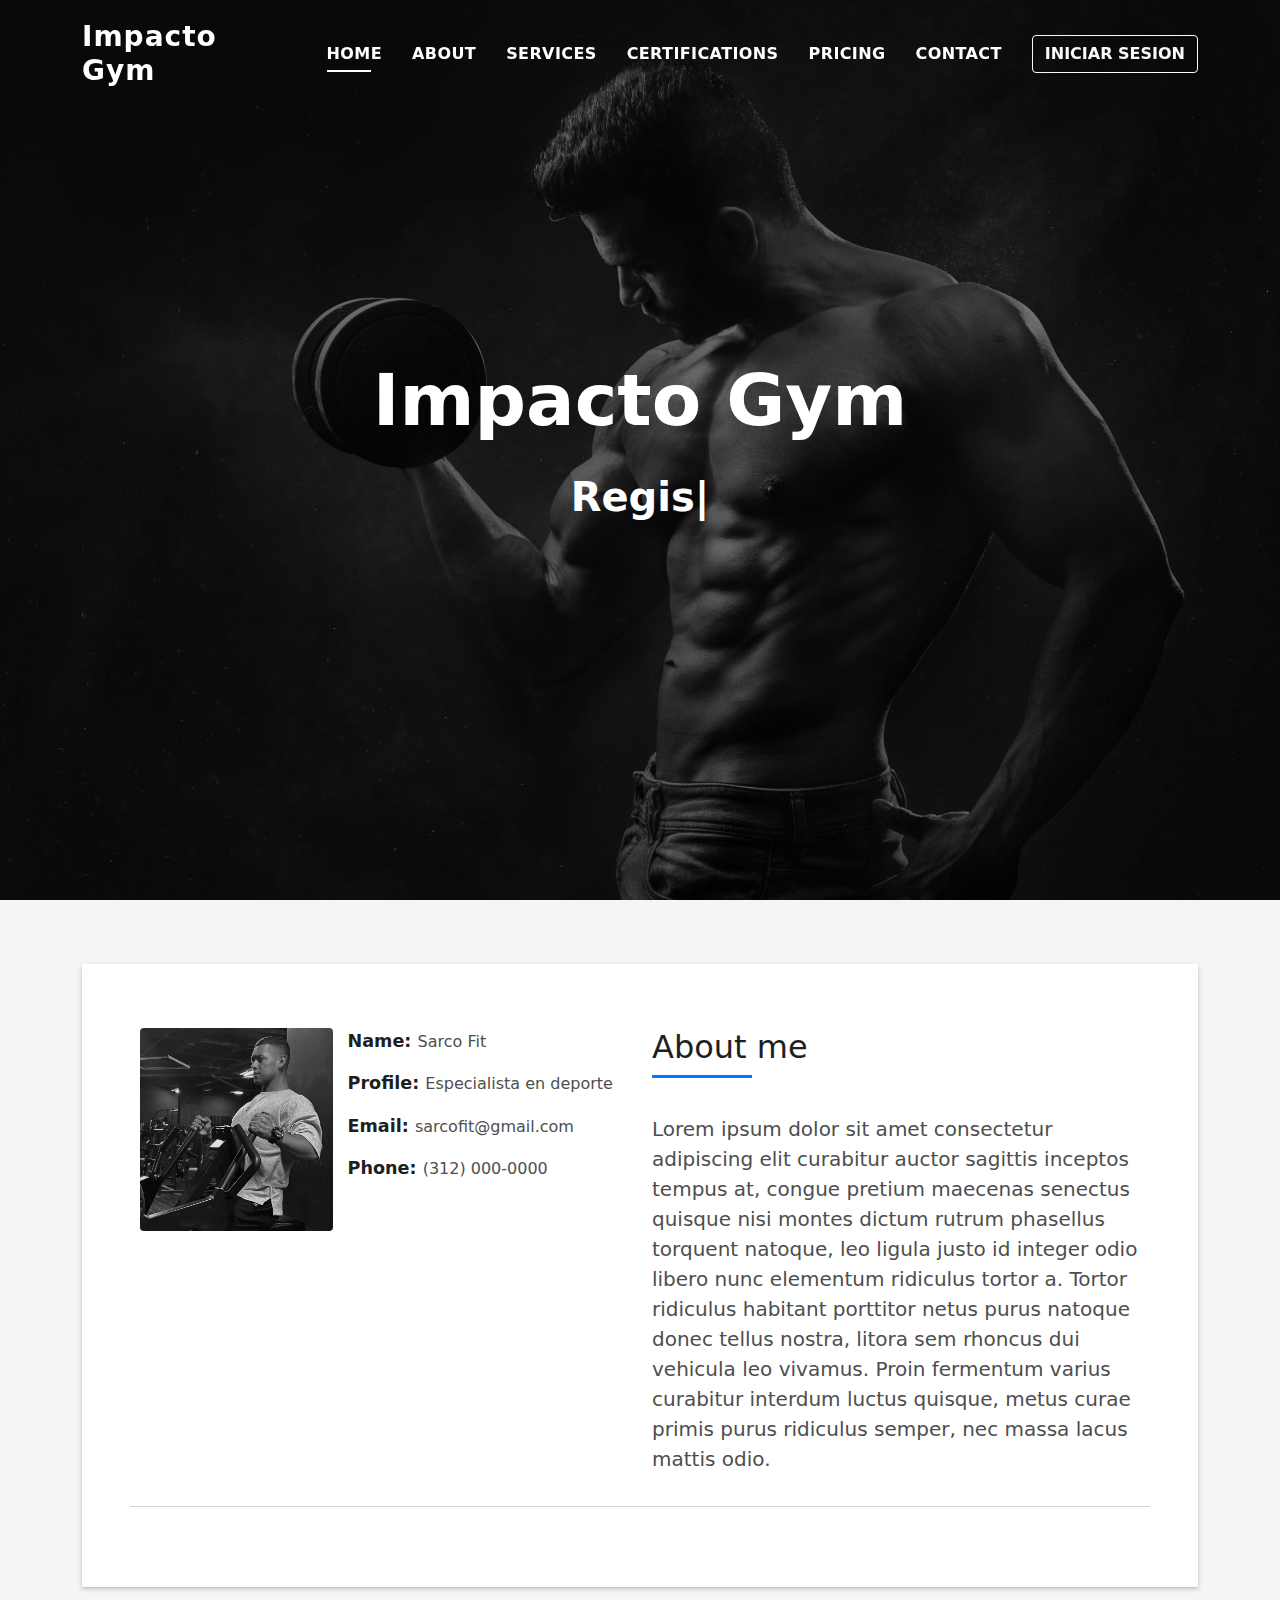
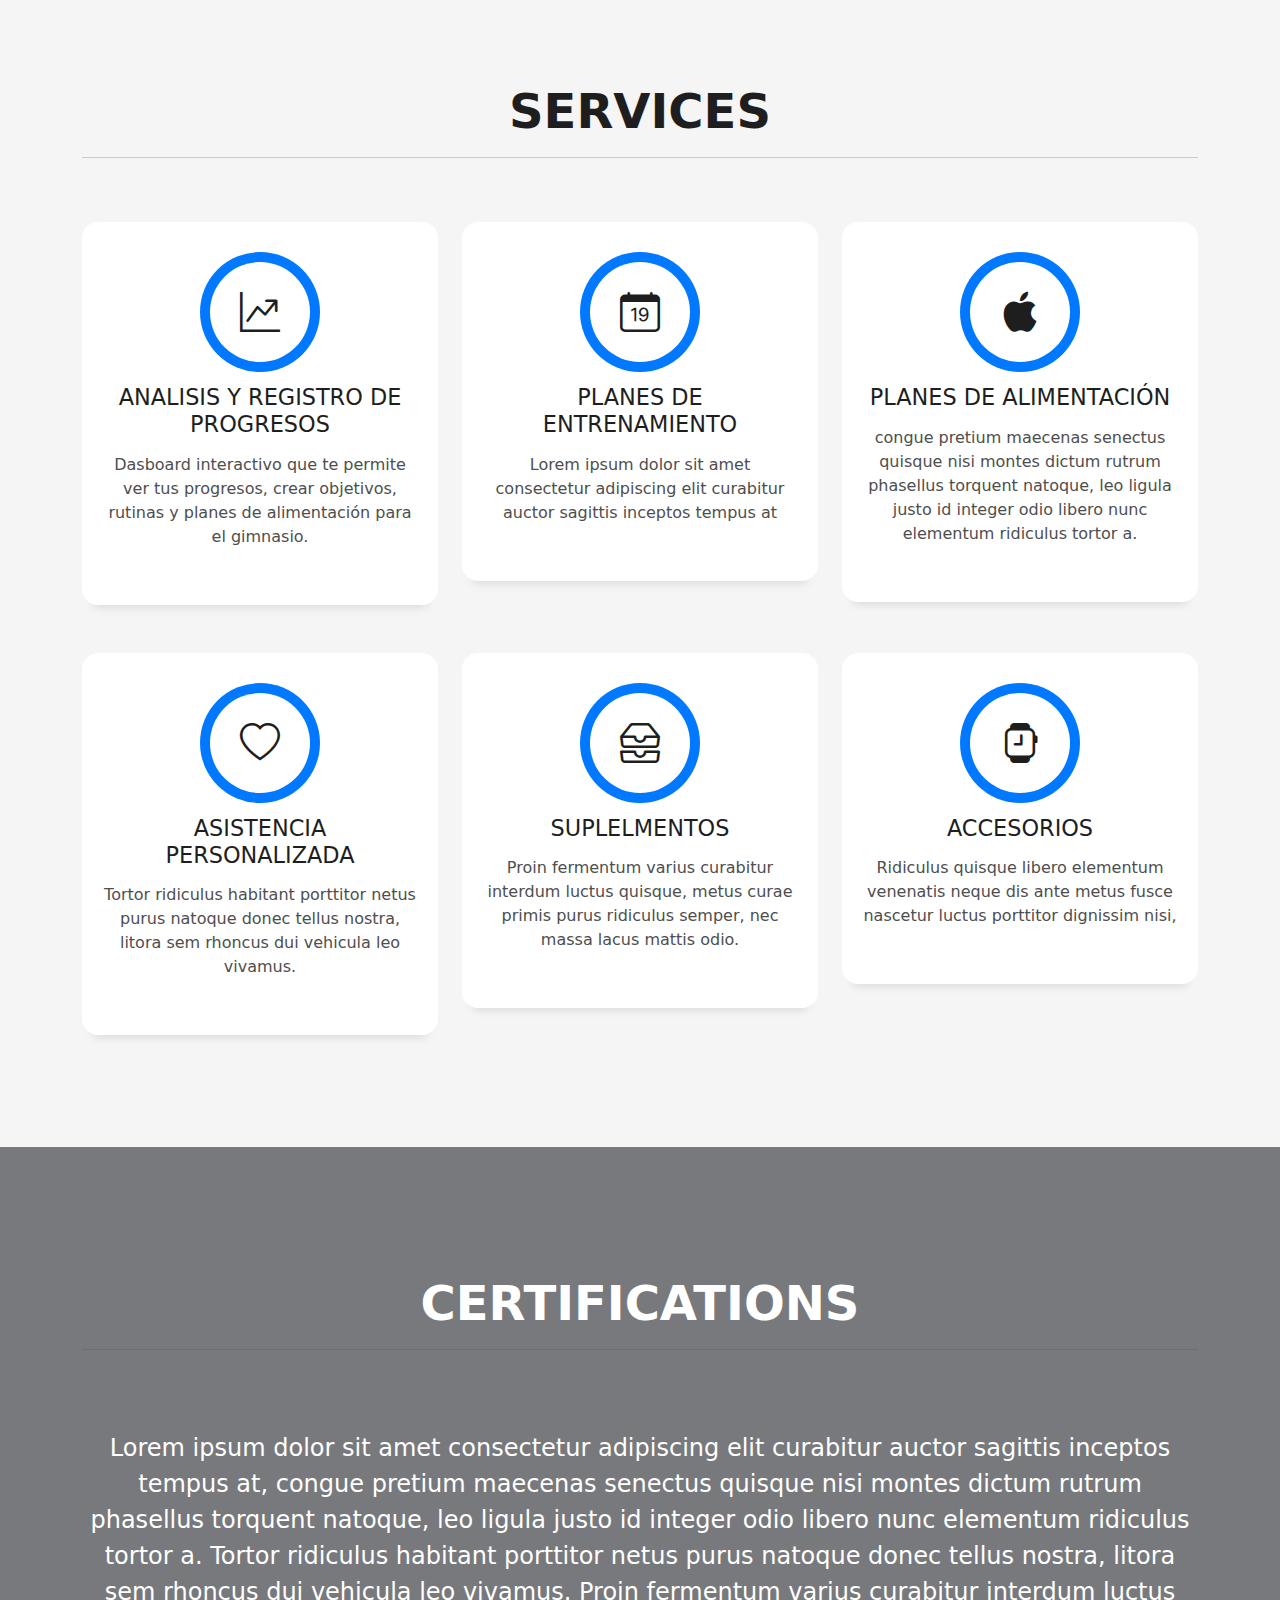
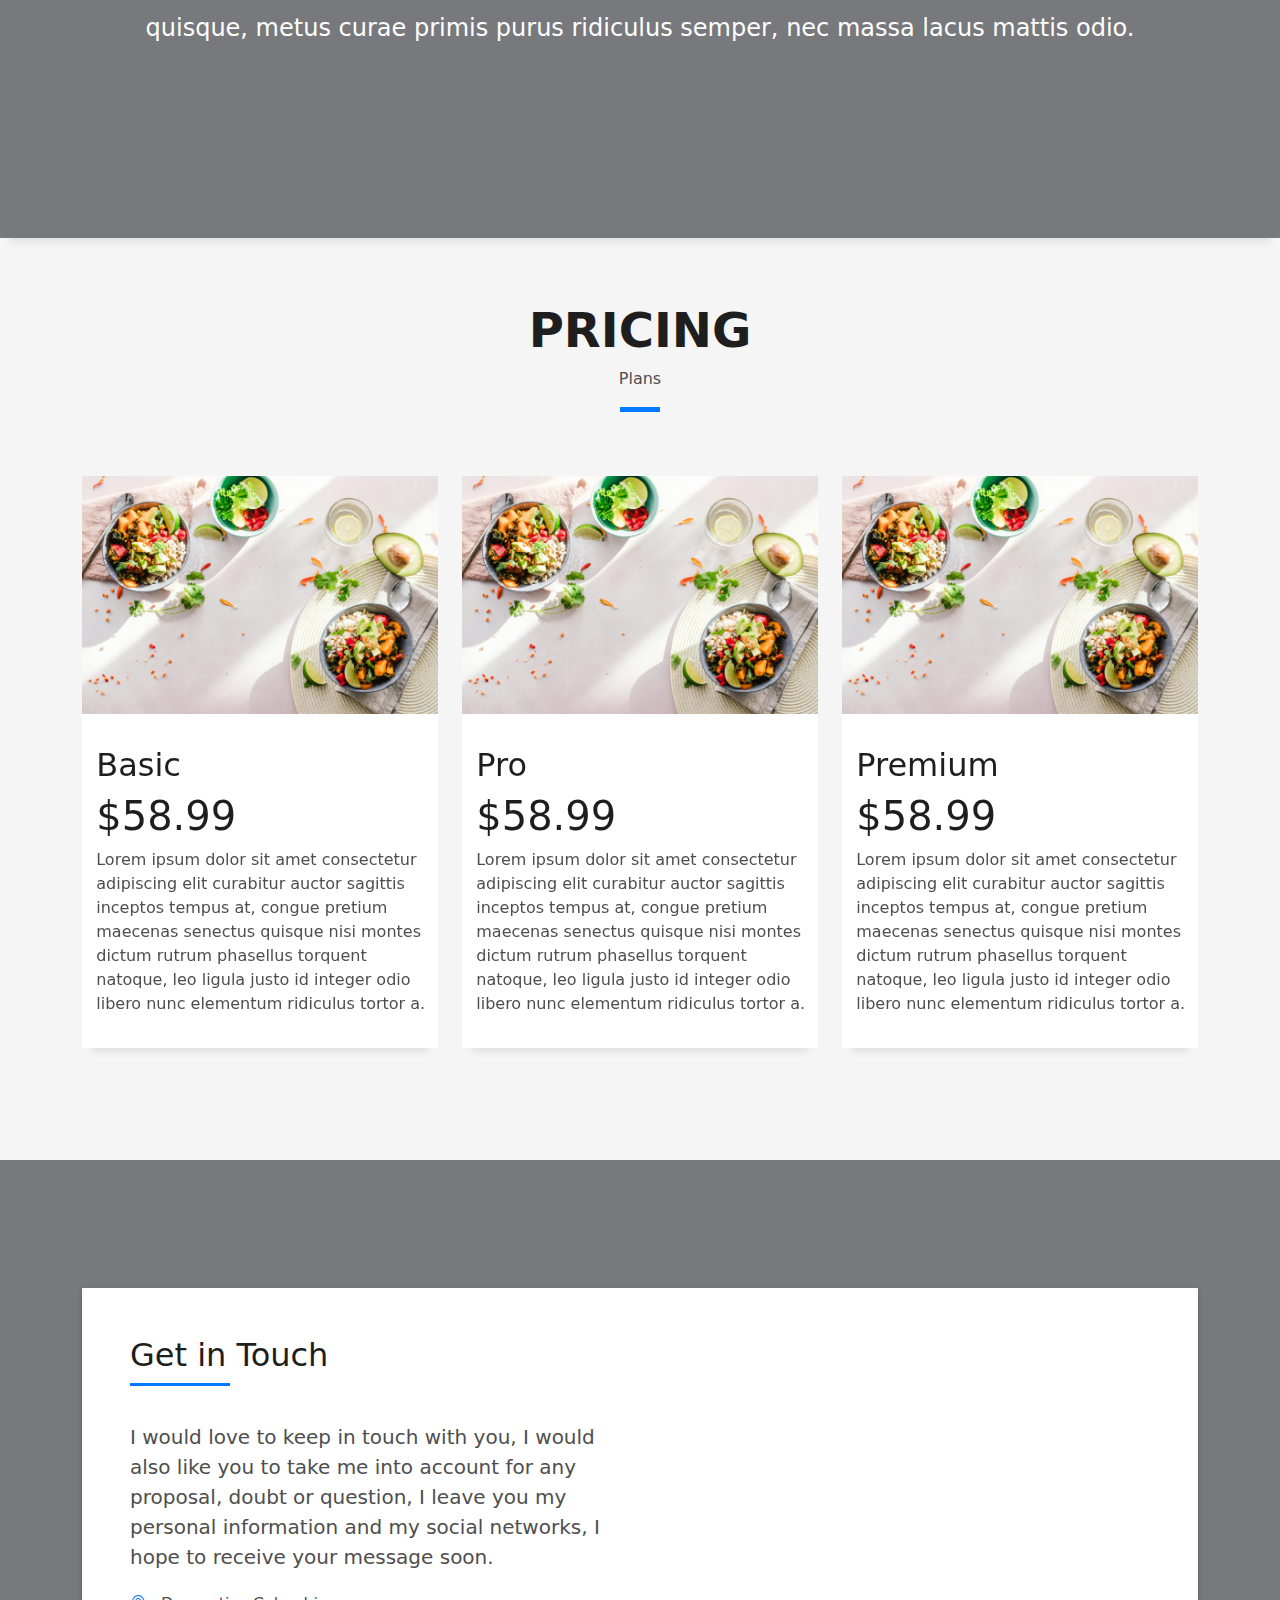
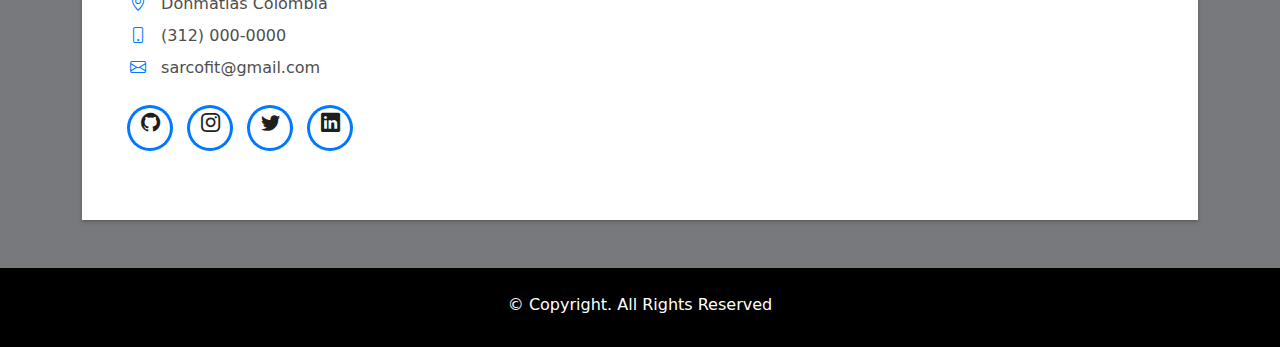
<file: index.html>
<!DOCTYPE html>
<html lang="en">

<head>
  <meta charset="utf-8">
  <meta content="width=device-width, initial-scale=1.0" name="viewport">

  <title>Impacto Gym</title>
  <meta content="" name="description">
  <meta content="" name="keywords">

  <!-- Favicons -->
  <link href="src/assets/img/index.png" rel="icon">
  <link href="src/assets/img/apple-touch-icon.png" rel="apple-touch-icon">

  <!-- Vendor CSS Files -->
  <link href="src/assets/vendor/bootstrap/css/bootstrap.min.css" rel="stylesheet">
  <link href="src/assets/vendor/bootstrap-icons/bootstrap-icons.css" rel="stylesheet">
  <link href="src/assets/vendor/glightbox/css/glightbox.min.css" rel="stylesheet">
  <link href="src/assets/vendor/swiper/swiper-bundle.min.css" rel="stylesheet">

  <!-- Template Main CSS File -->
  <link href="src/assets/css/style.css" rel="stylesheet">

</head>

<body>

  <!-- ======= Header ======= -->
  <header id="header" class="fixed-top">
    <div class="container d-flex align-items-center justify-content-between">

      <h1 class="logo"><a href="index.html">Impacto Gym</a></h1>
      <!-- Uncomment below if you prefer to use an image logo -->
      <!-- <a href="index.html" class="logo"><img src="src/assets/img/logo.png" alt="" class="img-fluid"></a>-->

      <nav id="navbar" class="navbar">
        <ul>
          <li><a class="nav-link scrollto active" href="#hero">Home</a></li>
          <li><a class="nav-link scrollto" href="#about">About</a></li>
          <li><a class="nav-link scrollto" href="#services">Services</a></li>
          <li><a class="nav-link scrollto" href="#certifications">Certifications</a></li>
          <li><a class="nav-link scrollto" href="#pricing">Pricing</a></li>
          <li><a class="nav-link scrollto" href="#contact">Contact</a></li>
          <li><a class="nav-link scrolto" href="https://www.instagram.com/sarcofit/" target="_blank"><button class="btn login-btn pull-right btn-outline-light">INICIAR SESION</button></a></li>
        </ul>
        <i class="bi bi-list mobile-nav-toggle"></i>
      </nav><!-- .navbar -->

    </div>
  </header><!-- End Header -->

  <!-- ======= Hero Section ======= -->
  <div id="hero" class="hero route bg-image" style="background-image: url(src/assets/img/banner-home.jpg)">
    <div class="overlay-itro"></div>
    <div class="hero-content display-table">
      <div class="table-cell">
        <div class="container">
          <!--<p class="display-6 color-d">Hello, world!</p>-->
          <h1 class="hero-title mb-4">Impacto Gym</h1>
          <p class="hero-subtitle"><span class="typed" data-typed-items="Registros de progresos, Planes de entrenamiento, Plan de alimentación, Asistencia personalizada"></span></p>
          <!-- <p class="pt-3"><a class="btn btn-primary btn js-scroll px-4" href="#about" role="button">Learn More</a></p> -->
        </div>
      </div>
    </div>
  </div><!-- End Hero Section -->

  <main id="main">
    <!-- ======= About Section ======= -->
    <section id="about" class="about-mf sect-pt4 route">
      <div class="container">
        <div class="row">
          <div class="col-sm-12">
            <div class="box-shadow-full">
              <div class="row">
                <div class="col-md-6">
                  <div class="row">
                    <div class="col-sm-6 col-md-5">
                      <div class="about-img">
                        <img src="src/assets/img/duvanj.png" class="avatar-hero img-fluid rounded b-shadow-a" alt="">
                      </div>
                    </div>
                    <div class="col-sm-6 col-md-7">
                      <div class="about-info">
                        <p><span class="title-s">Name: </span> <span>Sarco Fit</span></p>
                        <p><span class="title-s">Profile: </span> <span>Especialista en deporte</span></p>
                        <p><span class="title-s">Email: </span> <span>sarcofit@gmail.com</span></p>
                        <p><span class="title-s">Phone: </span> <span>(312) 000-0000</span></p>
                      </div>
                    </div>
                  </div>
                </div>
                <div class="col-md-6">
                  <div class="about-me pt-4 pt-md-0">
                    <div class="title-box-2">
                      <h5 class="title-left">
                        About me
                      </h5>
                    </div>
                    <p class="lead">
                      Lorem ipsum dolor sit amet consectetur adipiscing elit curabitur auctor sagittis inceptos tempus at, congue pretium maecenas senectus quisque nisi montes dictum rutrum phasellus torquent natoque, leo ligula justo id integer odio libero nunc elementum ridiculus tortor a.
                      
                      Tortor ridiculus habitant porttitor netus purus natoque donec tellus nostra, litora sem rhoncus dui vehicula leo vivamus. Proin fermentum varius curabitur interdum luctus quisque, metus curae primis purus ridiculus semper, nec massa lacus mattis odio.
                    </p>
                  </div>
                </div>
                <div class="col-md-12" align="right">
                  <hr/>
                </div>
              </div>
            </div>
          </div>
        </div>
      </div>
    </section><!-- End About Section -->

    <!-- ======= Services Section ======= -->
    <section id="services" class="services-mf pt-5 route">
      <div class="container">
        <div class="row">
          <div class="col-sm-12">
            <div class="title-box text-center">
              <h3 class="title-a">
                Services
              </h3>
              <hr/>
            </div>
          </div>
        </div>
        <div class="row">
          <div class="col-md-4">
            <div class="service-box">
              <div class="service-ico">
                <span class="ico-circle"><i class="bi bi-graph-up-arrow"></i></span>
              </div>
              <div class="service-content">
                <h2 class="s-title">Analisis y registro de progresos</h2>
                <p class="s-description text-center">
                  Dasboard interactivo que te permite ver tus progresos, crear objetivos, rutinas y planes de alimentación para el gimnasio.
                </p>
              </div>
            </div>
          </div>
          <div class="col-md-4">
            <div class="service-box">
              <div class="service-ico">
                <span class="ico-circle"><i class="bi bi-calendar-date"></i></span>
              </div>
              <div class="service-content">
                <h2 class="s-title">Planes de entrenamiento</h2>
                <p class="s-description text-center">
                  Lorem ipsum dolor sit amet consectetur adipiscing elit curabitur auctor sagittis inceptos tempus at
                </p>
              </div>
            </div>
          </div>
          <div class="col-md-4">
            <div class="service-box">
              <div class="service-ico">
                <span class="ico-circle"><i class="bi bi-apple"></i></span>
              </div>
              <div class="service-content">
                <h2 class="s-title">Planes de alimentación</h2>
                <p class="s-description text-center">
                  congue pretium maecenas senectus quisque nisi montes dictum rutrum phasellus torquent natoque, leo ligula justo id integer odio libero nunc elementum ridiculus tortor a.
                </p>
              </div>
            </div>
          </div>
          <div class="col-md-4">
            <div class="service-box">
              <div class="service-ico">
                <span class="ico-circle"><i class="bi bi-heart"></i></span>
              </div>
              <div class="service-content">
                <h2 class="s-title">Asistencia personalizada</h2>
                <p class="s-description text-center">
                  Tortor ridiculus habitant porttitor netus purus natoque donec tellus nostra, litora sem rhoncus dui vehicula leo vivamus.
                </p>
              </div>
            </div>
          </div>
          <div class="col-md-4">
            <div class="service-box">
              <div class="service-ico">
                <span class="ico-circle"><i class="bi bi-inboxes"></i></span>
              </div>
              <div class="service-content">
                <h2 class="s-title">Suplelmentos </h2>
                <p class="s-description text-center">
                  Proin fermentum varius curabitur interdum luctus quisque, metus curae primis purus ridiculus semper, nec massa lacus mattis odio.
                </p>
              </div>
            </div>
          </div>
          <div class="col-md-4">
            <div class="service-box">
              <div class="service-ico">
                <span class="ico-circle"><i class="bi bi-smartwatch"></i></span>
              </div>
              <div class="service-content">
                <h2 class="s-title">Accesorios</h2>
                <p class="s-description text-center">
                  Ridiculus quisque libero elementum venenatis neque dis ante metus fusce nascetur luctus porttitor dignissim nisi,
                </p>
              </div>
            </div>
          </div>
        </div>
      </div>
    </section><!-- End Services Section -->

    <!-- ======= Counter Section ======= -->
    <section id="certifications" class="portfolio-mf sect-pt4 route">
      <div class="section-counter paralax-mf bg-image" style="background-image: url(src/assets/img/counters-bg.jpg)">
        <div class="overlay-mf"></div>
        <div class="container position-relative">
          <div class="row">
            <div class="col-sm-12">
              <div class="title-box text-center">
                <h3 class="title-certifications">
                  Certifications
                </h3>
                <hr/>
              </div>
            </div>
          </div>
          <div class="row">
            <div class="col-12 ">
              <div class="skillBanner">
                <p class="certification-text">Lorem ipsum dolor sit amet consectetur adipiscing elit curabitur auctor sagittis inceptos tempus at, congue pretium maecenas senectus quisque nisi montes dictum rutrum phasellus torquent natoque, leo ligula justo id integer odio libero nunc elementum ridiculus tortor a. Tortor ridiculus habitant porttitor netus purus natoque donec tellus nostra, litora sem rhoncus dui vehicula leo vivamus. Proin fermentum varius curabitur interdum luctus quisque, metus curae primis purus ridiculus semper, nec massa lacus mattis odio.</p>
                <!-- <img src="src/assets/img/certification.png" class="avatar-hero img-fluid rounded b-shadow-a" alt=""> -->
              </div>
            </div>
          </div>
        </div>
      </div>
    </section>
    
    <!-- End Counter Section -->

    <!-- ======= Portfolio Section ======= -->
    <section id="pricing" class="portfolio-mf sect-pt4 route">
      <div class="container">
        <div class="row">
          <div class="col-sm-12">
            <div class="title-box text-center">
              <h3 class="title-a">
                Pricing
              </h3>
              <p class="subtitle-a">
                Plans
              </p>
              <div class="line-mf"></div>
            </div>
          </div>
        </div>
        <div class="row">
          <div class="col-md-4">
            <div class="work-box">
                <div class="work-img">
                  <img src="src/assets/img/diet.jpg" alt="" class="img-fluid">
                </div>
              <div class="work-content">
                <div class="row">
                    <h2 class="pricing-text">Basic</h2>
                    <h1 class="pricing-title">$58.99</h1>
                    <p>Lorem ipsum dolor sit amet consectetur adipiscing elit curabitur auctor sagittis inceptos tempus at, congue pretium maecenas senectus quisque nisi montes dictum rutrum phasellus torquent natoque, leo ligula justo id integer odio libero nunc elementum ridiculus tortor a.</p>
                    <div class="w-more">
                  </div>
                </div>
              </div>
            </div>
          </div>
          <div class="col-md-4">
            <div class="work-box">
                <div class="work-img">
                  <img src="src/assets/img/diet.jpg" alt="" class="img-fluid">
                </div>
              <div class="work-content">
                <div class="row">
                    <h2 class="pricing-text">Pro</h2>
                    <h1 class="pricing-title">$58.99</h1>
                    <p>Lorem ipsum dolor sit amet consectetur adipiscing elit curabitur auctor sagittis inceptos tempus at, congue pretium maecenas senectus quisque nisi montes dictum rutrum phasellus torquent natoque, leo ligula justo id integer odio libero nunc elementum ridiculus tortor a.</p>
                    <div class="w-more">
                  </div>
                </div>
              </div>
            </div>
          </div>
          <div class="col-md-4">
            <div class="work-box">
                <div class="work-img">
                  <img src="src/assets/img/diet.jpg" alt="" class="img-fluid">
                </div>
              <div class="work-content">
                <div class="row">
                    <h2 class="pricing-text">Premium</h2>
                    <div class="w-more">
                      <h1 class="pricing-title">$58.99</h1>
                    </div>
                    <p>Lorem ipsum dolor sit amet consectetur adipiscing elit curabitur auctor sagittis inceptos tempus at, congue pretium maecenas senectus quisque nisi montes dictum rutrum phasellus torquent natoque, leo ligula justo id integer odio libero nunc elementum ridiculus tortor a.</p>
                </div>
              </div>
            </div>
          </div>
          </div>
        </div>
      </div>
    </section><!-- End Portfolio Section -->

    <!-- ======= Contact Section ======= -->
    <section id="contact" class="paralax-mf footer-paralax bg-image sect-mt4 route" style="background-image: url(src/assets/img/overlay-bg.jpg)">
      <div class="overlay-mf"></div>
      <div class="container">
        <div class="row">
          <div class="col-sm-12">
            <div class="contact-mf">
              <div id="contact" class="box-shadow-full">
                  <div class="col-md-6">
                    <div class="title-box-2 pt-4 pt-md-0">
                      <h5 class="title-left">
                        Get in Touch
                      </h5>
                    </div>
                    <div class="more-info">
                      <p class="lead">
                        I would love to keep in touch with you, I would also like you to take me into account for any proposal, doubt or question, I leave you my personal information and my social networks, I hope to receive your message soon.
                      </p>
                      <ul class="list-ico">
                        <li><span class="bi bi-geo-alt"></span> Donmatias Colombia</li>
                        <li><span class="bi bi-phone"></span> (312) 000-0000</li>
                        <li><span class="bi bi-envelope"></span> sarcofit@gmail.com</li>
                      </ul>
                    </div>
                    <div class="socials">
                      <ul>
                        <li><a href="https://github.com/duvanjm"><span class="ico-circle"><i class="bi bi-github"></i></span></a></li>
                        <li><a href="https://www.instagram.com/duvanjm3/"><span class="ico-circle"><i class="bi bi-instagram"></i></span></a></li>
                        <li><a href="https://twitter.com/Duvanjm3"><span class="ico-circle"><i class="bi bi-twitter"></i></span></a></li>
                        <li><a href="https://www.linkedin.com/in/duvanjm3/"><span class="ico-circle"><i class="bi bi-linkedin"></i></span></a></li>
                      </ul>
                    </div>
                  </div>
                </div>
              </div>
            </div>
          </div>
        </div>
      </div>
    </section><!-- End Contact Section -->

  </main><!-- End #main -->

  <!-- ======= Footer ======= -->
  <footer>
    <div class="container">
      <div class="row">
        <div class="col-sm-12">
          <div class="copyright-box">
            <p class="copyright">&copy; Copyright. All Rights Reserved</p>
            <div class="credits">
            </div>
          </div>
        </div>
      </div>
    </div>
  </footer><!-- End  Footer -->

  <div id="preloader"></div>
  <a href="#" class="back-to-top d-flex align-items-center justify-content-center"><i class="bi bi-arrow-up-short"></i></a>

  <!-- Vendor JS Files -->
  <script src="src/assets/vendor/purecounter/purecounter.js"></script>
  <script src="src/assets/vendor/bootstrap/js/bootstrap.bundle.min.js"></script>
  <script src="src/assets/vendor/glightbox/js/glightbox.min.js"></script>
  <script src="src/assets/vendor/swiper/swiper-bundle.min.js"></script>
  <script src="src/assets/vendor/typed.js/typed.min.js"></script>
  <script src="src/assets/vendor/php-email-form/validate.js"></script>

  <!-- Template Main JS File -->
  <script src="src/assets/js/main.js"></script>

</body>

</html>
</file>
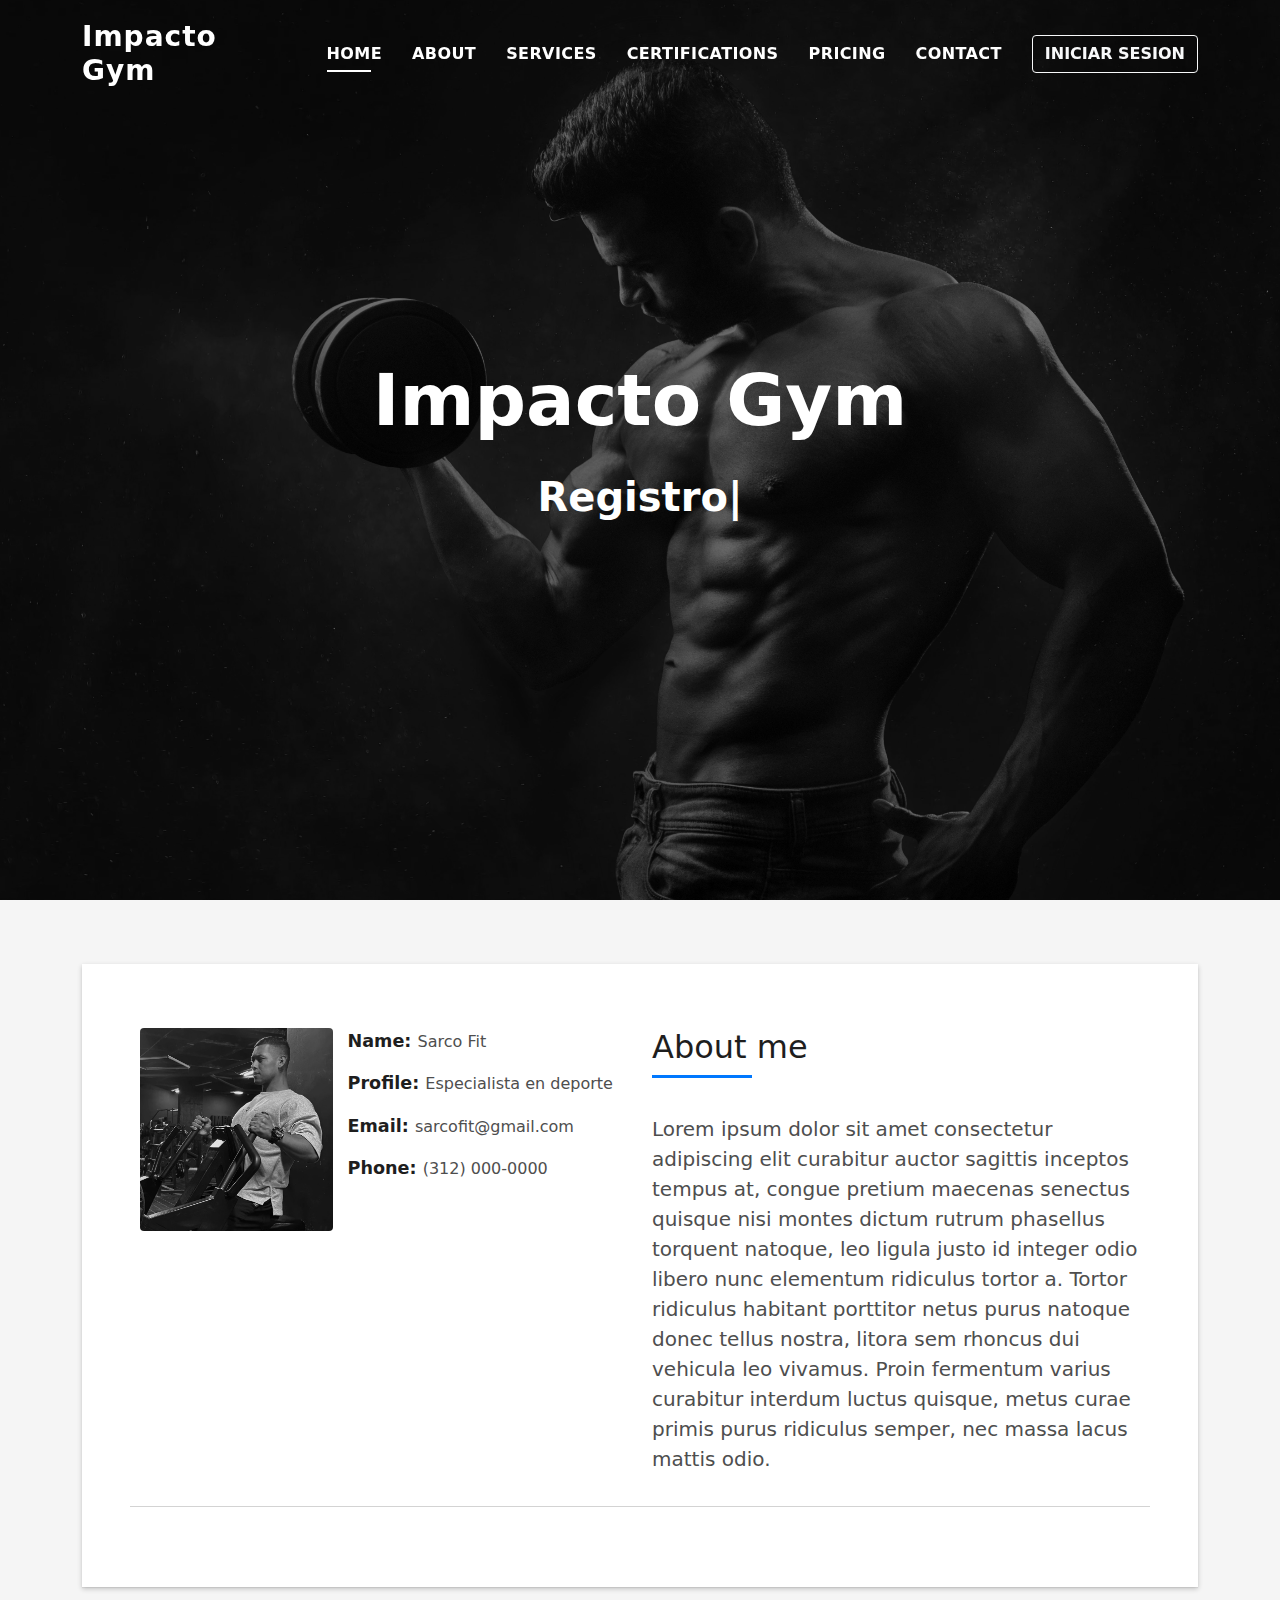
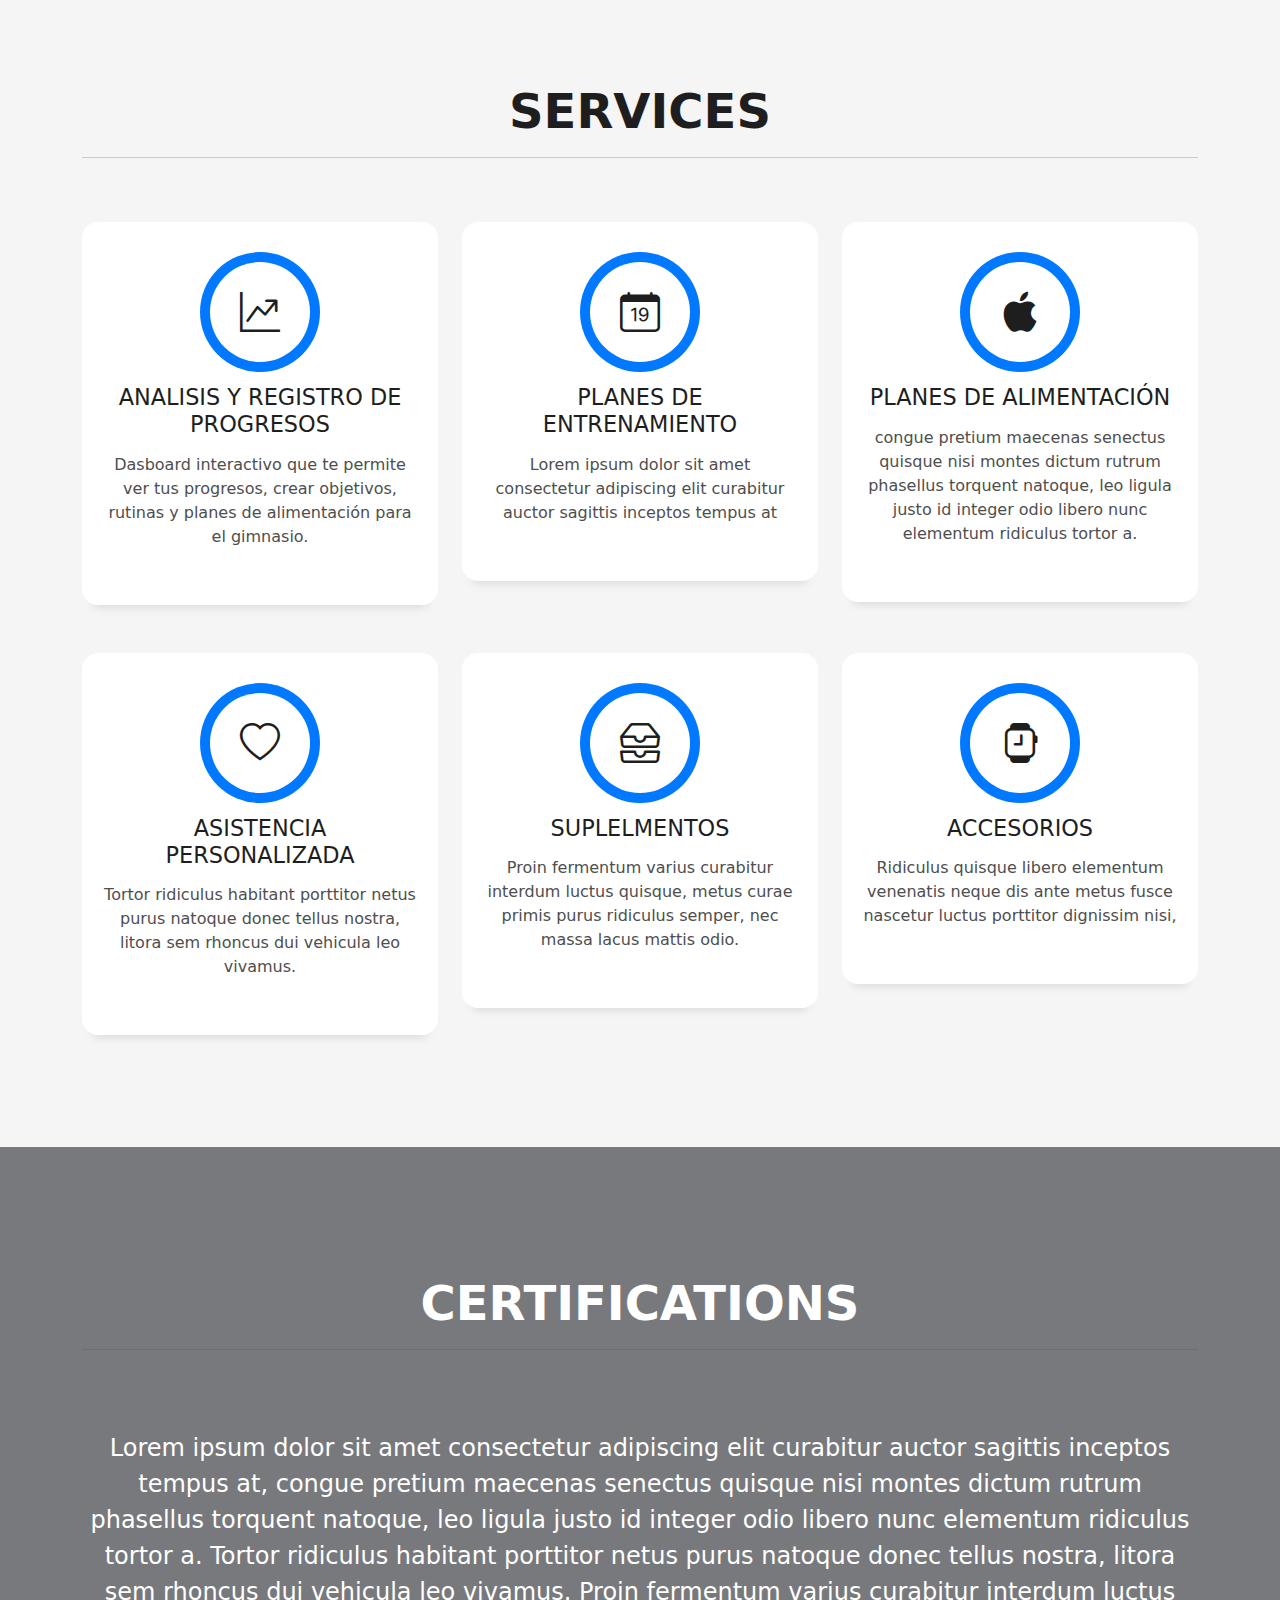
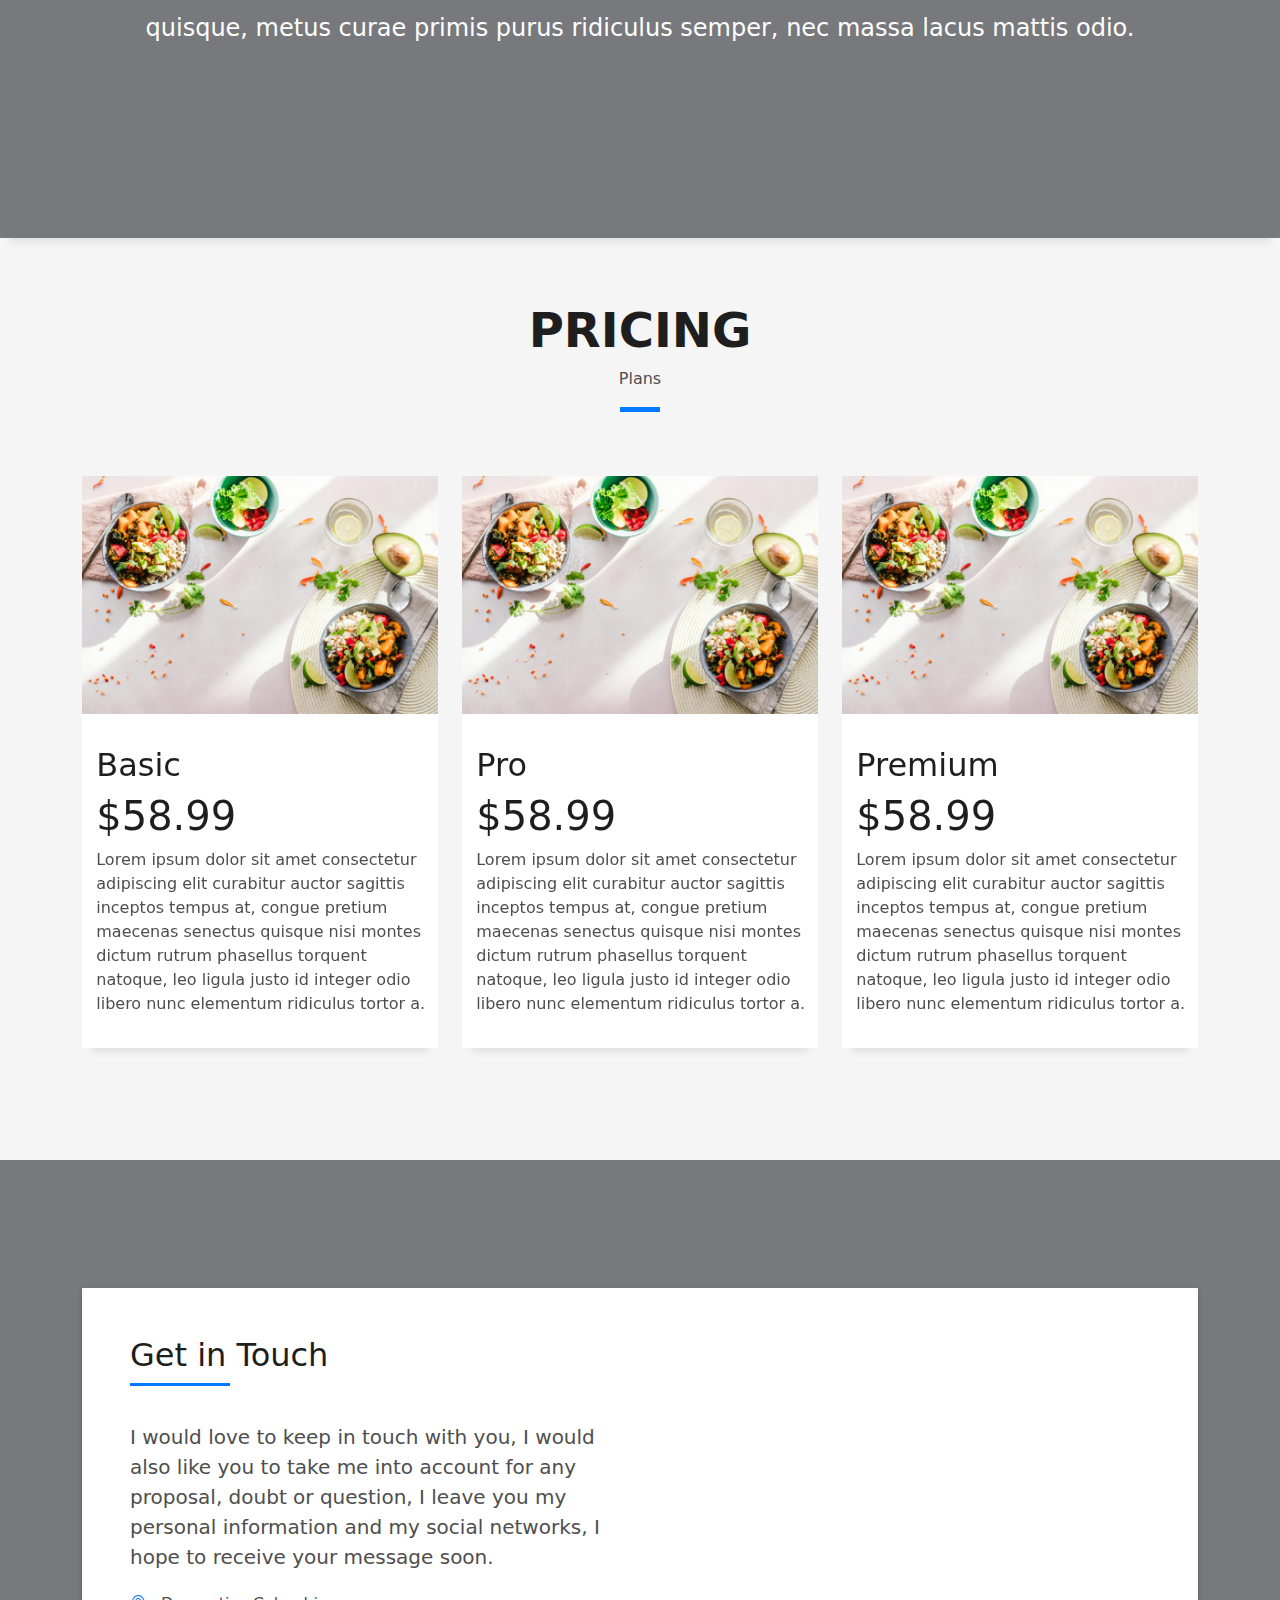
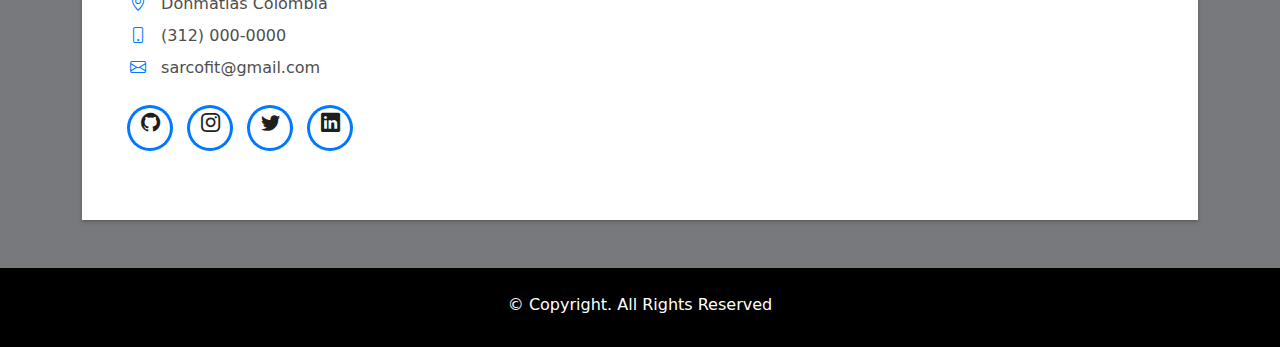
<file: src/index.html>
<!DOCTYPE html>
<html lang="en">

<head>
  <meta charset="utf-8">
  <meta content="width=device-width, initial-scale=1.0" name="viewport">

  <title>Impacto Gym</title>
  <meta content="" name="description">
  <meta content="" name="keywords">

  <!-- Favicons -->
  <link href="assets/img/index.png" rel="icon">
  <link href="assets/img/apple-touch-icon.png" rel="apple-touch-icon">

  <!-- Vendor CSS Files -->
  <link href="assets/vendor/bootstrap/css/bootstrap.min.css" rel="stylesheet">
  <link href="assets/vendor/bootstrap-icons/bootstrap-icons.css" rel="stylesheet">
  <link href="assets/vendor/glightbox/css/glightbox.min.css" rel="stylesheet">
  <link href="assets/vendor/swiper/swiper-bundle.min.css" rel="stylesheet">

  <!-- Template Main CSS File -->
  <link href="assets/css/style.css" rel="stylesheet">

</head>

<body>

  <!-- ======= Header ======= -->
  <header id="header" class="fixed-top">
    <div class="container d-flex align-items-center justify-content-between">

      <h1 class="logo"><a href="index.html">Impacto Gym</a></h1>
      <!-- Uncomment below if you prefer to use an image logo -->
      <!-- <a href="index.html" class="logo"><img src="assets/img/logo.png" alt="" class="img-fluid"></a>-->

      <nav id="navbar" class="navbar">
        <ul>
          <li><a class="nav-link scrollto active" href="#hero">Home</a></li>
          <li><a class="nav-link scrollto" href="#about">About</a></li>
          <li><a class="nav-link scrollto" href="#services">Services</a></li>
          <li><a class="nav-link scrollto" href="#certifications">Certifications</a></li>
          <li><a class="nav-link scrollto" href="#pricing">Pricing</a></li>
          <li><a class="nav-link scrollto" href="#contact">Contact</a></li>
          <li><a class="nav-link scrolto" href="https://www.instagram.com/sarcofit/" target="_blank"><button class="btn login-btn pull-right btn-outline-light">INICIAR SESION</button></a></li>
        </ul>
        <i class="bi bi-list mobile-nav-toggle"></i>
      </nav><!-- .navbar -->

    </div>
  </header><!-- End Header -->

  <!-- ======= Hero Section ======= -->
  <div id="hero" class="hero route bg-image" style="background-image: url(assets/img/banner-home.jpg)">
    <div class="overlay-itro"></div>
    <div class="hero-content display-table">
      <div class="table-cell">
        <div class="container">
          <!--<p class="display-6 color-d">Hello, world!</p>-->
          <h1 class="hero-title mb-4">Impacto Gym</h1>
          <p class="hero-subtitle"><span class="typed" data-typed-items="Registros de progresos, Planes de entrenamiento, Plan de alimentación, Asistencia personalizada"></span></p>
          <!-- <p class="pt-3"><a class="btn btn-primary btn js-scroll px-4" href="#about" role="button">Learn More</a></p> -->
        </div>
      </div>
    </div>
  </div><!-- End Hero Section -->

  <main id="main">
    <!-- ======= About Section ======= -->
    <section id="about" class="about-mf sect-pt4 route">
      <div class="container">
        <div class="row">
          <div class="col-sm-12">
            <div class="box-shadow-full">
              <div class="row">
                <div class="col-md-6">
                  <div class="row">
                    <div class="col-sm-6 col-md-5">
                      <div class="about-img">
                        <img src="assets/img/duvanj.png" class="avatar-hero img-fluid rounded b-shadow-a" alt="">
                      </div>
                    </div>
                    <div class="col-sm-6 col-md-7">
                      <div class="about-info">
                        <p><span class="title-s">Name: </span> <span>Sarco Fit</span></p>
                        <p><span class="title-s">Profile: </span> <span>Especialista en deporte</span></p>
                        <p><span class="title-s">Email: </span> <span>sarcofit@gmail.com</span></p>
                        <p><span class="title-s">Phone: </span> <span>(312) 000-0000</span></p>
                      </div>
                    </div>
                  </div>
                </div>
                <div class="col-md-6">
                  <div class="about-me pt-4 pt-md-0">
                    <div class="title-box-2">
                      <h5 class="title-left">
                        About me
                      </h5>
                    </div>
                    <p class="lead">
                      Lorem ipsum dolor sit amet consectetur adipiscing elit curabitur auctor sagittis inceptos tempus at, congue pretium maecenas senectus quisque nisi montes dictum rutrum phasellus torquent natoque, leo ligula justo id integer odio libero nunc elementum ridiculus tortor a.
                      
                      Tortor ridiculus habitant porttitor netus purus natoque donec tellus nostra, litora sem rhoncus dui vehicula leo vivamus. Proin fermentum varius curabitur interdum luctus quisque, metus curae primis purus ridiculus semper, nec massa lacus mattis odio.
                    </p>
                  </div>
                </div>
                <div class="col-md-12" align="right">
                  <hr/>
                </div>
              </div>
            </div>
          </div>
        </div>
      </div>
    </section><!-- End About Section -->

    <!-- ======= Services Section ======= -->
    <section id="services" class="services-mf pt-5 route">
      <div class="container">
        <div class="row">
          <div class="col-sm-12">
            <div class="title-box text-center">
              <h3 class="title-a">
                Services
              </h3>
              <hr/>
            </div>
          </div>
        </div>
        <div class="row">
          <div class="col-md-4">
            <div class="service-box">
              <div class="service-ico">
                <span class="ico-circle"><i class="bi bi-graph-up-arrow"></i></span>
              </div>
              <div class="service-content">
                <h2 class="s-title">Analisis y registro de progresos</h2>
                <p class="s-description text-center">
                  Dasboard interactivo que te permite ver tus progresos, crear objetivos, rutinas y planes de alimentación para el gimnasio.
                </p>
              </div>
            </div>
          </div>
          <div class="col-md-4">
            <div class="service-box">
              <div class="service-ico">
                <span class="ico-circle"><i class="bi bi-calendar-date"></i></span>
              </div>
              <div class="service-content">
                <h2 class="s-title">Planes de entrenamiento</h2>
                <p class="s-description text-center">
                  Lorem ipsum dolor sit amet consectetur adipiscing elit curabitur auctor sagittis inceptos tempus at
                </p>
              </div>
            </div>
          </div>
          <div class="col-md-4">
            <div class="service-box">
              <div class="service-ico">
                <span class="ico-circle"><i class="bi bi-apple"></i></span>
              </div>
              <div class="service-content">
                <h2 class="s-title">Planes de alimentación</h2>
                <p class="s-description text-center">
                  congue pretium maecenas senectus quisque nisi montes dictum rutrum phasellus torquent natoque, leo ligula justo id integer odio libero nunc elementum ridiculus tortor a.
                </p>
              </div>
            </div>
          </div>
          <div class="col-md-4">
            <div class="service-box">
              <div class="service-ico">
                <span class="ico-circle"><i class="bi bi-heart"></i></span>
              </div>
              <div class="service-content">
                <h2 class="s-title">Asistencia personalizada</h2>
                <p class="s-description text-center">
                  Tortor ridiculus habitant porttitor netus purus natoque donec tellus nostra, litora sem rhoncus dui vehicula leo vivamus.
                </p>
              </div>
            </div>
          </div>
          <div class="col-md-4">
            <div class="service-box">
              <div class="service-ico">
                <span class="ico-circle"><i class="bi bi-inboxes"></i></span>
              </div>
              <div class="service-content">
                <h2 class="s-title">Suplelmentos </h2>
                <p class="s-description text-center">
                  Proin fermentum varius curabitur interdum luctus quisque, metus curae primis purus ridiculus semper, nec massa lacus mattis odio.
                </p>
              </div>
            </div>
          </div>
          <div class="col-md-4">
            <div class="service-box">
              <div class="service-ico">
                <span class="ico-circle"><i class="bi bi-smartwatch"></i></span>
              </div>
              <div class="service-content">
                <h2 class="s-title">Accesorios</h2>
                <p class="s-description text-center">
                  Ridiculus quisque libero elementum venenatis neque dis ante metus fusce nascetur luctus porttitor dignissim nisi,
                </p>
              </div>
            </div>
          </div>
        </div>
      </div>
    </section><!-- End Services Section -->

    <!-- ======= Counter Section ======= -->
    <section id="certifications" class="portfolio-mf sect-pt4 route">
      <div class="section-counter paralax-mf bg-image" style="background-image: url(assets/img/counters-bg.jpg)">
        <div class="overlay-mf"></div>
        <div class="container position-relative">
          <div class="row">
            <div class="col-sm-12">
              <div class="title-box text-center">
                <h3 class="title-certifications">
                  Certifications
                </h3>
                <hr/>
              </div>
            </div>
          </div>
          <div class="row">
            <div class="col-12 ">
              <div class="skillBanner">
                <p class="certification-text">Lorem ipsum dolor sit amet consectetur adipiscing elit curabitur auctor sagittis inceptos tempus at, congue pretium maecenas senectus quisque nisi montes dictum rutrum phasellus torquent natoque, leo ligula justo id integer odio libero nunc elementum ridiculus tortor a. Tortor ridiculus habitant porttitor netus purus natoque donec tellus nostra, litora sem rhoncus dui vehicula leo vivamus. Proin fermentum varius curabitur interdum luctus quisque, metus curae primis purus ridiculus semper, nec massa lacus mattis odio.</p>
                <!-- <img src="assets/img/certification.png" class="avatar-hero img-fluid rounded b-shadow-a" alt=""> -->
              </div>
            </div>
          </div>
        </div>
      </div>
    </section>
    
    <!-- End Counter Section -->

    <!-- ======= Portfolio Section ======= -->
    <section id="pricing" class="portfolio-mf sect-pt4 route">
      <div class="container">
        <div class="row">
          <div class="col-sm-12">
            <div class="title-box text-center">
              <h3 class="title-a">
                Pricing
              </h3>
              <p class="subtitle-a">
                Plans
              </p>
              <div class="line-mf"></div>
            </div>
          </div>
        </div>
        <div class="row">
          <div class="col-md-4">
            <div class="work-box">
                <div class="work-img">
                  <img src="assets/img/diet.jpg" alt="" class="img-fluid">
                </div>
              <div class="work-content">
                <div class="row">
                    <h2 class="pricing-text">Basic</h2>
                    <h1 class="pricing-title">$58.99</h1>
                    <p>Lorem ipsum dolor sit amet consectetur adipiscing elit curabitur auctor sagittis inceptos tempus at, congue pretium maecenas senectus quisque nisi montes dictum rutrum phasellus torquent natoque, leo ligula justo id integer odio libero nunc elementum ridiculus tortor a.</p>
                    <div class="w-more">
                  </div>
                </div>
              </div>
            </div>
          </div>
          <div class="col-md-4">
            <div class="work-box">
                <div class="work-img">
                  <img src="assets/img/diet.jpg" alt="" class="img-fluid">
                </div>
              <div class="work-content">
                <div class="row">
                    <h2 class="pricing-text">Pro</h2>
                    <h1 class="pricing-title">$58.99</h1>
                    <p>Lorem ipsum dolor sit amet consectetur adipiscing elit curabitur auctor sagittis inceptos tempus at, congue pretium maecenas senectus quisque nisi montes dictum rutrum phasellus torquent natoque, leo ligula justo id integer odio libero nunc elementum ridiculus tortor a.</p>
                    <div class="w-more">
                  </div>
                </div>
              </div>
            </div>
          </div>
          <div class="col-md-4">
            <div class="work-box">
                <div class="work-img">
                  <img src="assets/img/diet.jpg" alt="" class="img-fluid">
                </div>
              <div class="work-content">
                <div class="row">
                    <h2 class="pricing-text">Premium</h2>
                    <div class="w-more">
                      <h1 class="pricing-title">$58.99</h1>
                    </div>
                    <p>Lorem ipsum dolor sit amet consectetur adipiscing elit curabitur auctor sagittis inceptos tempus at, congue pretium maecenas senectus quisque nisi montes dictum rutrum phasellus torquent natoque, leo ligula justo id integer odio libero nunc elementum ridiculus tortor a.</p>
                </div>
              </div>
            </div>
          </div>
          </div>
        </div>
      </div>
    </section><!-- End Portfolio Section -->

    <!-- ======= Contact Section ======= -->
    <section id="contact" class="paralax-mf footer-paralax bg-image sect-mt4 route" style="background-image: url(assets/img/overlay-bg.jpg)">
      <div class="overlay-mf"></div>
      <div class="container">
        <div class="row">
          <div class="col-sm-12">
            <div class="contact-mf">
              <div id="contact" class="box-shadow-full">
                  <div class="col-md-6">
                    <div class="title-box-2 pt-4 pt-md-0">
                      <h5 class="title-left">
                        Get in Touch
                      </h5>
                    </div>
                    <div class="more-info">
                      <p class="lead">
                        I would love to keep in touch with you, I would also like you to take me into account for any proposal, doubt or question, I leave you my personal information and my social networks, I hope to receive your message soon.
                      </p>
                      <ul class="list-ico">
                        <li><span class="bi bi-geo-alt"></span> Donmatias Colombia</li>
                        <li><span class="bi bi-phone"></span> (312) 000-0000</li>
                        <li><span class="bi bi-envelope"></span> sarcofit@gmail.com</li>
                      </ul>
                    </div>
                    <div class="socials">
                      <ul>
                        <li><a href="https://github.com/duvanjm"><span class="ico-circle"><i class="bi bi-github"></i></span></a></li>
                        <li><a href="https://www.instagram.com/duvanjm3/"><span class="ico-circle"><i class="bi bi-instagram"></i></span></a></li>
                        <li><a href="https://twitter.com/Duvanjm3"><span class="ico-circle"><i class="bi bi-twitter"></i></span></a></li>
                        <li><a href="https://www.linkedin.com/in/duvanjm3/"><span class="ico-circle"><i class="bi bi-linkedin"></i></span></a></li>
                      </ul>
                    </div>
                  </div>
                </div>
              </div>
            </div>
          </div>
        </div>
      </div>
    </section><!-- End Contact Section -->

  </main><!-- End #main -->

  <!-- ======= Footer ======= -->
  <footer>
    <div class="container">
      <div class="row">
        <div class="col-sm-12">
          <div class="copyright-box">
            <p class="copyright">&copy; Copyright. All Rights Reserved</p>
            <div class="credits">
            </div>
          </div>
        </div>
      </div>
    </div>
  </footer><!-- End  Footer -->

  <div id="preloader"></div>
  <a href="#" class="back-to-top d-flex align-items-center justify-content-center"><i class="bi bi-arrow-up-short"></i></a>

  <!-- Vendor JS Files -->
  <script src="assets/vendor/purecounter/purecounter.js"></script>
  <script src="assets/vendor/bootstrap/js/bootstrap.bundle.min.js"></script>
  <script src="assets/vendor/glightbox/js/glightbox.min.js"></script>
  <script src="assets/vendor/swiper/swiper-bundle.min.js"></script>
  <script src="assets/vendor/typed.js/typed.min.js"></script>
  <script src="assets/vendor/php-email-form/validate.js"></script>

  <!-- Template Main JS File -->
  <script src="assets/js/main.js"></script>

</body>

</html>
</file>
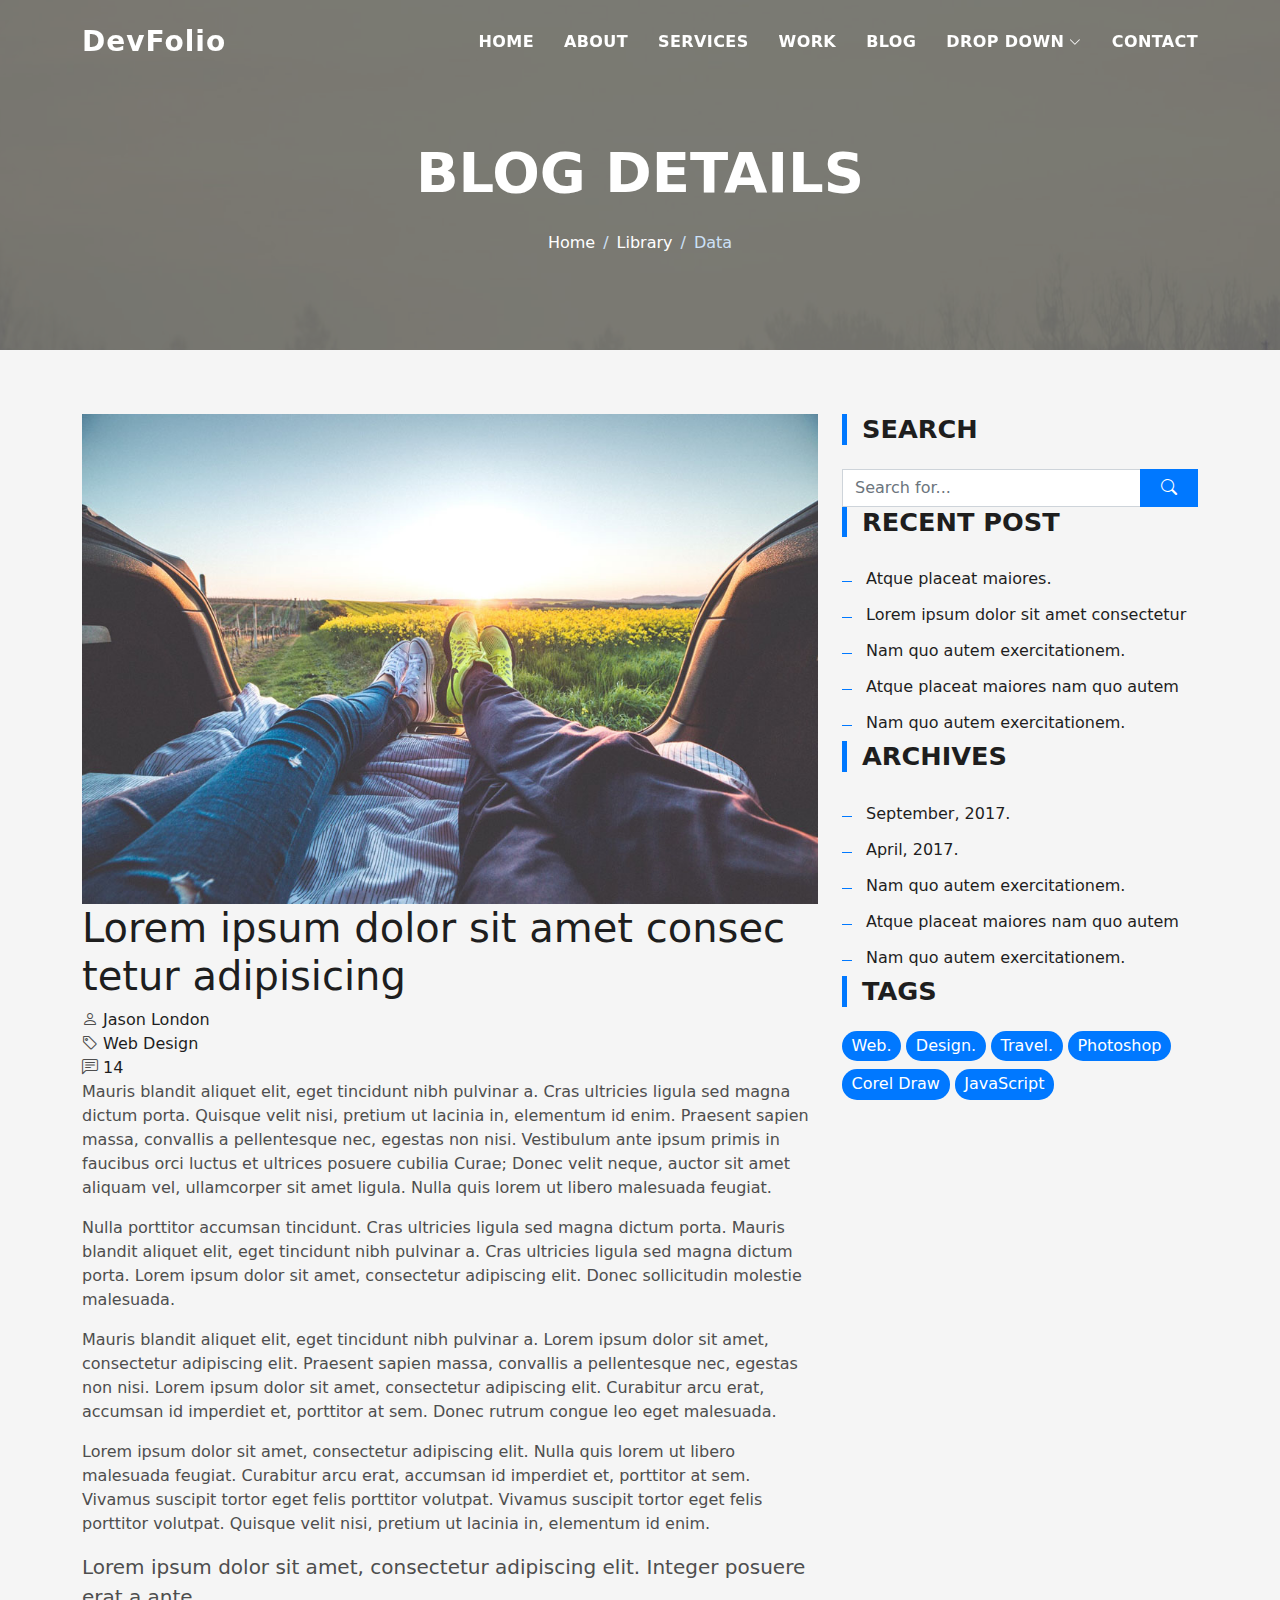
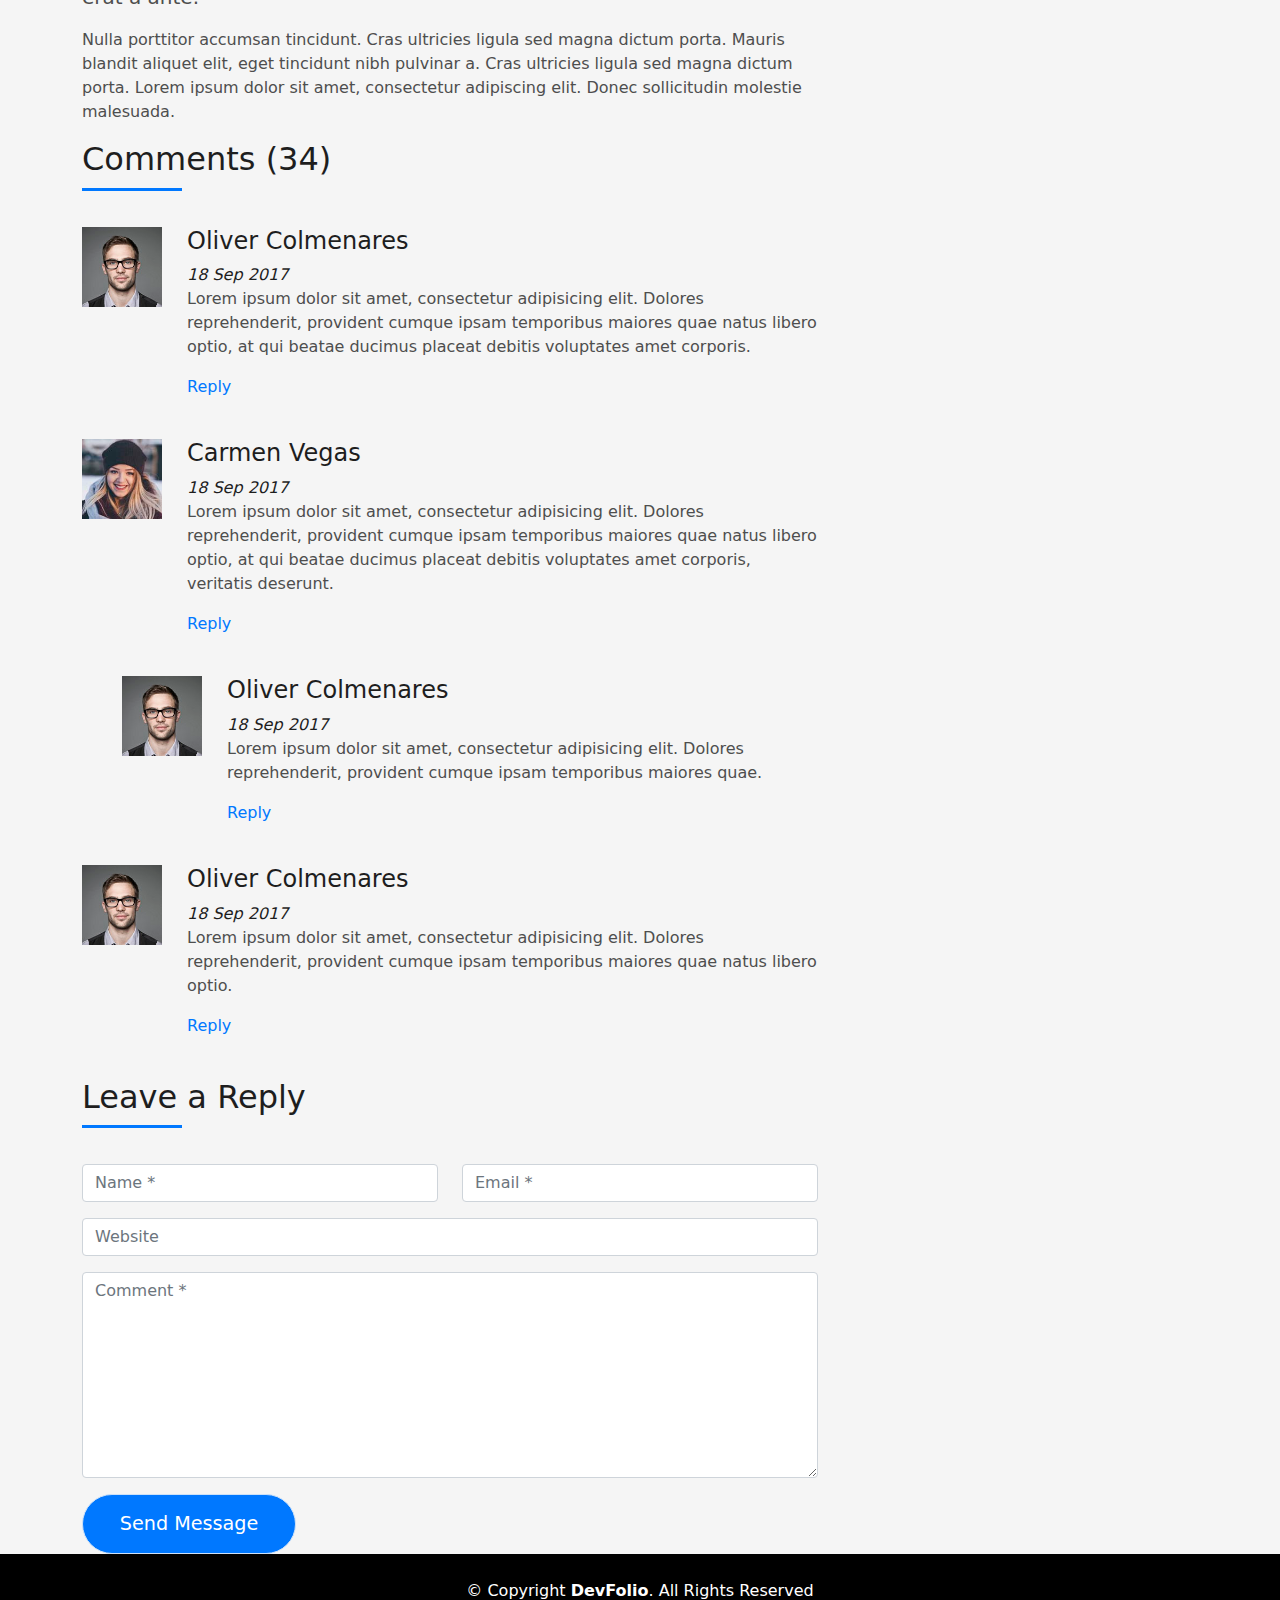
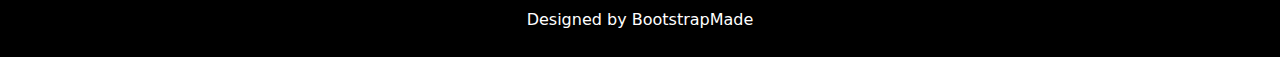
<file: src/blog-single.html>
<!DOCTYPE html>
<html lang="en">

<head>
  <meta charset="utf-8">
  <meta content="width=device-width, initial-scale=1.0" name="viewport">

  <title>DevFolio Bootstrap Portfolio Template - Blog Single</title>
  <meta content="" name="description">
  <meta content="" name="keywords">

  <!-- Favicons -->
  <link href="assets/img/favicon.png" rel="icon">
  <link href="assets/img/apple-touch-icon.png" rel="apple-touch-icon">

  <!-- Vendor CSS Files -->
  <link href="assets/vendor/bootstrap/css/bootstrap.min.css" rel="stylesheet">
  <link href="assets/vendor/bootstrap-icons/bootstrap-icons.css" rel="stylesheet">
  <link href="assets/vendor/glightbox/css/glightbox.min.css" rel="stylesheet">
  <link href="assets/vendor/swiper/swiper-bundle.min.css" rel="stylesheet">

  <!-- Template Main CSS File -->
  <link href="assets/css/style.css" rel="stylesheet">

  <!-- =======================================================
  * Template Name: DevFolio - v4.7.1
  * Template URL: https://bootstrapmade.com/devfolio-bootstrap-portfolio-html-template/
  * Author: BootstrapMade.com
  * License: https://bootstrapmade.com/license/
  ======================================================== -->
</head>

<body>

  <!-- ======= Header ======= -->
  <header id="header" class="fixed-top">
    <div class="container d-flex align-items-center justify-content-between">

      <h1 class="logo"><a href="index.html">DevFolio</a></h1>
      <!-- Uncomment below if you prefer to use an image logo -->
      <!-- <a href="index.html" class="logo"><img src="assets/img/logo.png" alt="" class="img-fluid"></a>-->

      <nav id="navbar" class="navbar">
        <ul>
          <li><a class="nav-link scrollto " href="#hero">Home</a></li>
          <li><a class="nav-link scrollto" href="#about">About</a></li>
          <li><a class="nav-link scrollto" href="#services">Services</a></li>
          <li><a class="nav-link scrollto " href="#work">Work</a></li>
          <li><a class="nav-link scrollto " href="#blog">Blog</a></li>
          <li class="dropdown"><a href="#"><span>Drop Down</span> <i class="bi bi-chevron-down"></i></a>
            <ul>
              <li><a href="#">Drop Down 1</a></li>
              <li class="dropdown"><a href="#"><span>Deep Drop Down</span> <i class="bi bi-chevron-right"></i></a>
                <ul>
                  <li><a href="#">Deep Drop Down 1</a></li>
                  <li><a href="#">Deep Drop Down 2</a></li>
                  <li><a href="#">Deep Drop Down 3</a></li>
                  <li><a href="#">Deep Drop Down 4</a></li>
                  <li><a href="#">Deep Drop Down 5</a></li>
                </ul>
              </li>
              <li><a href="#">Drop Down 2</a></li>
              <li><a href="#">Drop Down 3</a></li>
              <li><a href="#">Drop Down 4</a></li>
            </ul>
          </li>
          <li><a class="nav-link scrollto" href="#contact">Contact</a></li>
        </ul>
        <i class="bi bi-list mobile-nav-toggle"></i>
      </nav><!-- .navbar -->

    </div>
  </header><!-- End Header -->

  <div class="hero hero-single route bg-image" style="background-image: url(assets/img/overlay-bg.jpg)">
    <div class="overlay-mf"></div>
    <div class="hero-content display-table">
      <div class="table-cell">
        <div class="container">
          <h2 class="hero-title mb-4">Blog Details</h2>
          <ol class="breadcrumb d-flex justify-content-center">
            <li class="breadcrumb-item">
              <a href="#">Home</a>
            </li>
            <li class="breadcrumb-item">
              <a href="#">Library</a>
            </li>
            <li class="breadcrumb-item active">Data</li>
          </ol>
        </div>
      </div>
    </div>
  </div>

  <main id="main">

    <!-- ======= Blog Single Section ======= -->
    <section class="blog-wrapper sect-pt4" id="blog">
      <div class="container">
        <div class="row">
          <div class="col-md-8">
            <div class="post-box">
              <div class="post-thumb">
                <img src="assets/img/post-1.jpg" class="img-fluid" alt="">
              </div>
              <div class="post-meta">
                <h1 class="article-title">Lorem ipsum dolor sit amet consec tetur adipisicing</h1>
                <ul>
                  <li>
                    <span class="bi bi-person"></span>
                    <a href="#">Jason London</a>
                  </li>
                  <li>
                    <span class="bi bi-tag"></span>
                    <a href="#">Web Design</a>
                  </li>
                  <li>
                    <span class="bi bi-chat-left-text"></span>
                    <a href="#">14</a>
                  </li>
                </ul>
              </div>
              <div class="article-content">
                <p>
                  Mauris blandit aliquet elit, eget tincidunt nibh pulvinar a. Cras ultricies ligula sed magna dictum
                  porta. Quisque velit
                  nisi, pretium ut lacinia in, elementum id enim. Praesent sapien massa, convallis a pellentesque
                  nec, egestas non nisi. Vestibulum ante ipsum primis in faucibus orci luctus et ultrices posuere
                  cubilia Curae; Donec velit neque, auctor sit amet aliquam vel, ullamcorper sit amet ligula.
                  Nulla quis lorem ut libero malesuada feugiat.
                </p>
                <p>
                  Nulla porttitor accumsan tincidunt. Cras ultricies ligula sed magna dictum porta. Mauris blandit
                  aliquet elit, eget tincidunt
                  nibh pulvinar a. Cras ultricies ligula sed magna dictum porta. Lorem ipsum dolor sit amet,
                  consectetur adipiscing elit. Donec sollicitudin molestie malesuada.
                </p>
                <p>
                  Mauris blandit aliquet elit, eget tincidunt nibh pulvinar a. Lorem ipsum dolor sit amet, consectetur
                  adipiscing elit. Praesent
                  sapien massa, convallis a pellentesque nec, egestas non nisi. Lorem ipsum dolor sit amet,
                  consectetur adipiscing elit. Curabitur arcu erat, accumsan id imperdiet et, porttitor at
                  sem. Donec rutrum congue leo eget malesuada.
                </p>
                <p>
                  Lorem ipsum dolor sit amet, consectetur adipiscing elit. Nulla quis lorem ut libero malesuada feugiat.
                  Curabitur arcu erat,
                  accumsan id imperdiet et, porttitor at sem. Vivamus suscipit tortor eget felis porttitor
                  volutpat. Vivamus suscipit tortor eget felis porttitor volutpat. Quisque velit nisi, pretium
                  ut lacinia in, elementum id enim.
                </p>
                <blockquote class="blockquote">
                  <p class="mb-0">Lorem ipsum dolor sit amet, consectetur adipiscing elit. Integer posuere erat a ante.</p>
                </blockquote>
                <p>
                  Nulla porttitor accumsan tincidunt. Cras ultricies ligula sed magna dictum porta. Mauris blandit
                  aliquet elit, eget tincidunt
                  nibh pulvinar a. Cras ultricies ligula sed magna dictum porta. Lorem ipsum dolor sit amet,
                  consectetur adipiscing elit. Donec sollicitudin molestie malesuada.
                </p>
              </div>
            </div>
            <div class="box-comments">
              <div class="title-box-2">
                <h4 class="title-comments title-left">Comments (34)</h4>
              </div>
              <ul class="list-comments">
                <li>
                  <div class="comment-avatar">
                    <img src="assets/img/testimonial-2.jpg" alt="">
                  </div>
                  <div class="comment-details">
                    <h4 class="comment-author">Oliver Colmenares</h4>
                    <span>18 Sep 2017</span>
                    <p>
                      Lorem ipsum dolor sit amet, consectetur adipisicing elit. Dolores reprehenderit, provident cumque
                      ipsam temporibus maiores
                      quae natus libero optio, at qui beatae ducimus placeat debitis voluptates amet corporis.
                    </p>
                    <a href="3">Reply</a>
                  </div>
                </li>
                <li>
                  <div class="comment-avatar">
                    <img src="assets/img/testimonial-4.jpg" alt="">
                  </div>
                  <div class="comment-details">
                    <h4 class="comment-author">Carmen Vegas</h4>
                    <span>18 Sep 2017</span>
                    <p>
                      Lorem ipsum dolor sit amet, consectetur adipisicing elit. Dolores reprehenderit, provident cumque
                      ipsam temporibus maiores
                      quae natus libero optio, at qui beatae ducimus placeat debitis voluptates amet corporis,
                      veritatis deserunt.
                    </p>
                    <a href="3">Reply</a>
                  </div>
                </li>
                <li class="comment-children">
                  <div class="comment-avatar">
                    <img src="assets/img/testimonial-2.jpg" alt="">
                  </div>
                  <div class="comment-details">
                    <h4 class="comment-author">Oliver Colmenares</h4>
                    <span>18 Sep 2017</span>
                    <p>
                      Lorem ipsum dolor sit amet, consectetur adipisicing elit. Dolores reprehenderit, provident cumque
                      ipsam temporibus maiores
                      quae.
                    </p>
                    <a href="3">Reply</a>
                  </div>
                </li>
                <li>
                  <div class="comment-avatar">
                    <img src="assets/img/testimonial-2.jpg" alt="">
                  </div>
                  <div class="comment-details">
                    <h4 class="comment-author">Oliver Colmenares</h4>
                    <span>18 Sep 2017</span>
                    <p>
                      Lorem ipsum dolor sit amet, consectetur adipisicing elit. Dolores reprehenderit, provident cumque
                      ipsam temporibus maiores
                      quae natus libero optio.
                    </p>
                    <a href="3">Reply</a>
                  </div>
                </li>
              </ul>
            </div>
            <div class="form-comments">
              <div class="title-box-2">
                <h3 class="title-left">
                  Leave a Reply
                </h3>
              </div>
              <form class="form-mf">
                <div class="row">
                  <div class="col-md-6 mb-3">
                    <div class="form-group">
                      <input type="text" class="form-control input-mf" id="inputName" placeholder="Name *" required>
                    </div>
                  </div>
                  <div class="col-md-6 mb-3">
                    <div class="form-group">
                      <input type="email" class="form-control input-mf" id="inputEmail1" placeholder="Email *" required>
                    </div>
                  </div>
                  <div class="col-md-12 mb-3">
                    <div class="form-group">
                      <input type="url" class="form-control input-mf" id="inputUrl" placeholder="Website">
                    </div>
                  </div>
                  <div class="col-md-12 mb-3">
                    <div class="form-group">
                      <textarea id="textMessage" class="form-control input-mf" placeholder="Comment *" name="message" cols="45" rows="8" required></textarea>
                    </div>
                  </div>
                  <div class="col-md-12">
                    <button type="submit" class="button button-a button-big button-rouded">Send Message</button>
                  </div>
                </div>
              </form>
            </div>
          </div>
          <div class="col-md-4">
            <div class="widget-sidebar sidebar-search">
              <h5 class="sidebar-title">Search</h5>
              <div class="sidebar-content">
                <form>
                  <div class="input-group">
                    <input type="text" class="form-control" placeholder="Search for..." aria-label="Search for...">
                    <span class="input-group-btn">
                      <button class="btn btn-secondary btn-search" type="button">
                        <span class="bi bi-search"></span>
                      </button>
                    </span>
                  </div>
                </form>
              </div>
            </div>
            <div class="widget-sidebar">
              <h5 class="sidebar-title">Recent Post</h5>
              <div class="sidebar-content">
                <ul class="list-sidebar">
                  <li>
                    <a href="#">Atque placeat maiores.</a>
                  </li>
                  <li>
                    <a href="#">Lorem ipsum dolor sit amet consectetur</a>
                  </li>
                  <li>
                    <a href="#">Nam quo autem exercitationem.</a>
                  </li>
                  <li>
                    <a href="#">Atque placeat maiores nam quo autem</a>
                  </li>
                  <li>
                    <a href="#">Nam quo autem exercitationem.</a>
                  </li>
                </ul>
              </div>
            </div>
            <div class="widget-sidebar">
              <h5 class="sidebar-title">Archives</h5>
              <div class="sidebar-content">
                <ul class="list-sidebar">
                  <li>
                    <a href="#">September, 2017.</a>
                  </li>
                  <li>
                    <a href="#">April, 2017.</a>
                  </li>
                  <li>
                    <a href="#">Nam quo autem exercitationem.</a>
                  </li>
                  <li>
                    <a href="#">Atque placeat maiores nam quo autem</a>
                  </li>
                  <li>
                    <a href="#">Nam quo autem exercitationem.</a>
                  </li>
                </ul>
              </div>
            </div>
            <div class="widget-sidebar widget-tags">
              <h5 class="sidebar-title">Tags</h5>
              <div class="sidebar-content">
                <ul>
                  <li>
                    <a href="#">Web.</a>
                  </li>
                  <li>
                    <a href="#">Design.</a>
                  </li>
                  <li>
                    <a href="#">Travel.</a>
                  </li>
                  <li>
                    <a href="#">Photoshop</a>
                  </li>
                  <li>
                    <a href="#">Corel Draw</a>
                  </li>
                  <li>
                    <a href="#">JavaScript</a>
                  </li>
                </ul>
              </div>
            </div>
          </div>
        </div>
      </div>
    </section><!-- End Blog Single Section -->

  </main><!-- End #main -->

  <!-- ======= Footer ======= -->
  <footer>
    <div class="container">
      <div class="row">
        <div class="col-sm-12">
          <div class="copyright-box">
            <p class="copyright">&copy; Copyright <strong>DevFolio</strong>. All Rights Reserved</p>
            <div class="credits">
              <!--
              All the links in the footer should remain intact.
              You can delete the links only if you purchased the pro version.
              Licensing information: https://bootstrapmade.com/license/
              Purchase the pro version with working PHP/AJAX contact form: https://bootstrapmade.com/buy/?theme=DevFolio
            -->
              Designed by <a href="https://bootstrapmade.com/">BootstrapMade</a>
            </div>
          </div>
        </div>
      </div>
    </div>
  </footer><!-- End  Footer -->

  <div id="preloader"></div>
  <a href="#" class="back-to-top d-flex align-items-center justify-content-center"><i class="bi bi-arrow-up-short"></i></a>

  <!-- Vendor JS Files -->
  <script src="assets/vendor/purecounter/purecounter.js"></script>
  <script src="assets/vendor/bootstrap/js/bootstrap.bundle.min.js"></script>
  <script src="assets/vendor/glightbox/js/glightbox.min.js"></script>
  <script src="assets/vendor/swiper/swiper-bundle.min.js"></script>
  <script src="assets/vendor/typed.js/typed.min.js"></script>
  <script src="assets/vendor/php-email-form/validate.js"></script>

  <!-- Template Main JS File -->
  <script src="assets/js/main.js"></script>

</body>

</html>
</file>
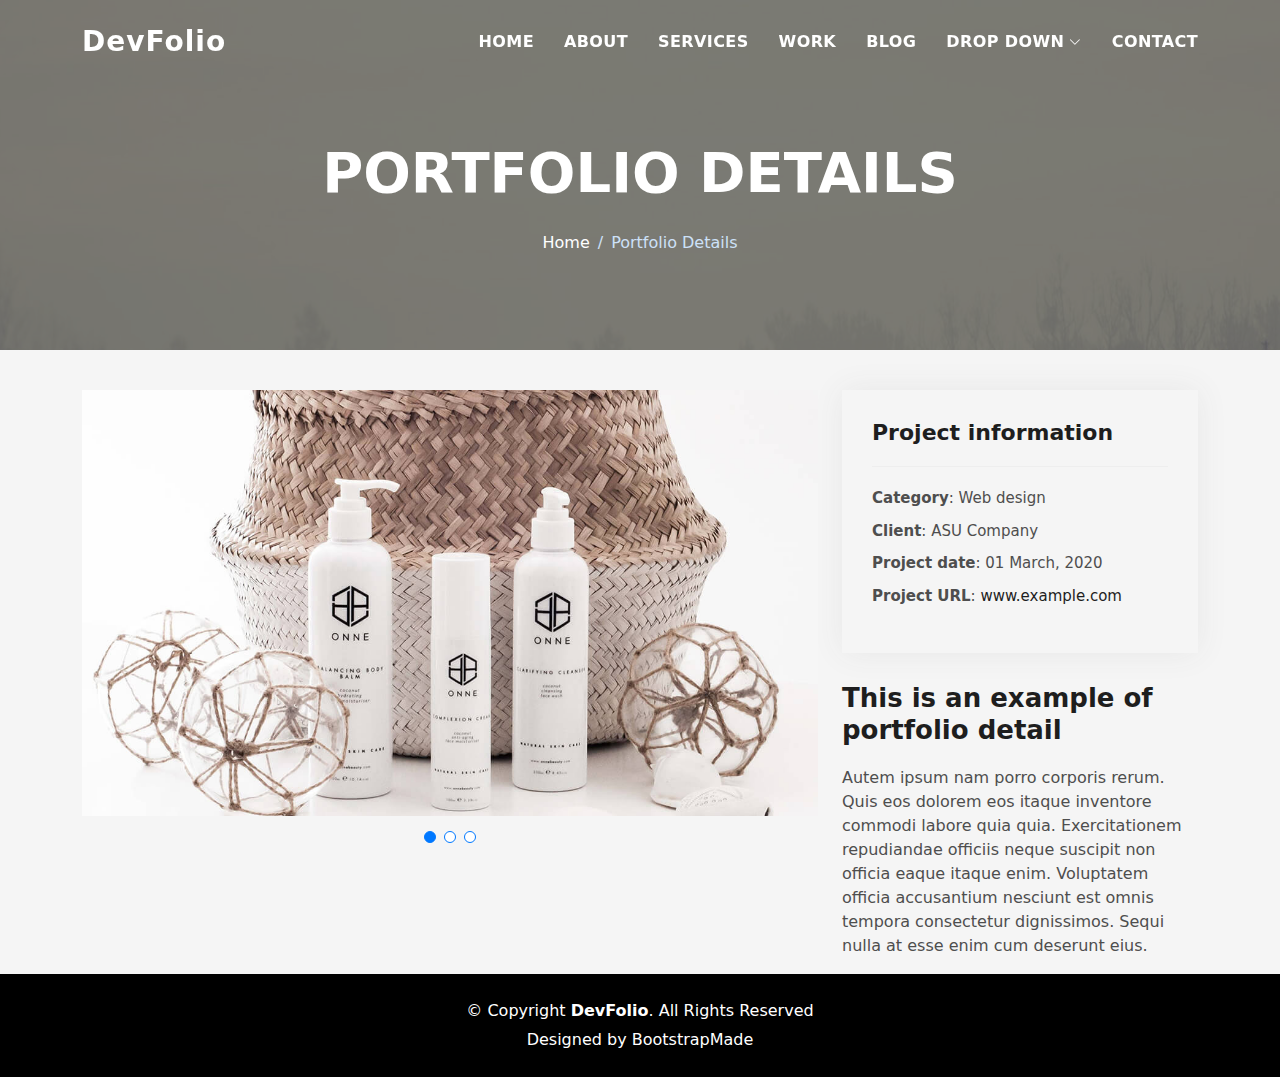
<file: src/portfolio-details.html>
<!DOCTYPE html>
<html lang="en">

<head>
  <meta charset="utf-8">
  <meta content="width=device-width, initial-scale=1.0" name="viewport">

  <title>DevFolio Bootstrap Portfolio Template - Portfolio Details</title>
  <meta content="" name="description">
  <meta content="" name="keywords">

  <!-- Favicons -->
  <link href="assets/img/favicon.png" rel="icon">
  <link href="assets/img/apple-touch-icon.png" rel="apple-touch-icon">

  <!-- Vendor CSS Files -->
  <link href="assets/vendor/bootstrap/css/bootstrap.min.css" rel="stylesheet">
  <link href="assets/vendor/bootstrap-icons/bootstrap-icons.css" rel="stylesheet">
  <link href="assets/vendor/glightbox/css/glightbox.min.css" rel="stylesheet">
  <link href="assets/vendor/swiper/swiper-bundle.min.css" rel="stylesheet">

  <!-- Template Main CSS File -->
  <link href="assets/css/style.css" rel="stylesheet">

  <!-- =======================================================
  * Template Name: DevFolio - v4.7.1
  * Template URL: https://bootstrapmade.com/devfolio-bootstrap-portfolio-html-template/
  * Author: BootstrapMade.com
  * License: https://bootstrapmade.com/license/
  ======================================================== -->
</head>

<body>

  <!-- ======= Header ======= -->
  <header id="header" class="fixed-top">
    <div class="container d-flex align-items-center justify-content-between">

      <h1 class="logo"><a href="index.html">DevFolio</a></h1>
      <!-- Uncomment below if you prefer to use an image logo -->
      <!-- <a href="index.html" class="logo"><img src="assets/img/logo.png" alt="" class="img-fluid"></a>-->

      <nav id="navbar" class="navbar">
        <ul>
          <li><a class="nav-link scrollto " href="#hero">Home</a></li>
          <li><a class="nav-link scrollto" href="#about">About</a></li>
          <li><a class="nav-link scrollto" href="#services">Services</a></li>
          <li><a class="nav-link scrollto " href="#work">Work</a></li>
          <li><a class="nav-link scrollto " href="#blog">Blog</a></li>
          <li class="dropdown"><a href="#"><span>Drop Down</span> <i class="bi bi-chevron-down"></i></a>
            <ul>
              <li><a href="#">Drop Down 1</a></li>
              <li class="dropdown"><a href="#"><span>Deep Drop Down</span> <i class="bi bi-chevron-right"></i></a>
                <ul>
                  <li><a href="#">Deep Drop Down 1</a></li>
                  <li><a href="#">Deep Drop Down 2</a></li>
                  <li><a href="#">Deep Drop Down 3</a></li>
                  <li><a href="#">Deep Drop Down 4</a></li>
                  <li><a href="#">Deep Drop Down 5</a></li>
                </ul>
              </li>
              <li><a href="#">Drop Down 2</a></li>
              <li><a href="#">Drop Down 3</a></li>
              <li><a href="#">Drop Down 4</a></li>
            </ul>
          </li>
          <li><a class="nav-link scrollto" href="#contact">Contact</a></li>
        </ul>
        <i class="bi bi-list mobile-nav-toggle"></i>
      </nav><!-- .navbar -->

    </div>
  </header><!-- End Header -->

  <div class="hero hero-single route bg-image" style="background-image: url(assets/img/overlay-bg.jpg)">
    <div class="overlay-mf"></div>
    <div class="hero-content display-table">
      <div class="table-cell">
        <div class="container">
          <h2 class="hero-title mb-4">Portfolio Details</h2>
          <ol class="breadcrumb d-flex justify-content-center">
            <li class="breadcrumb-item">
              <a href="#">Home</a>
            </li>
            <li class="breadcrumb-item active">Portfolio Details</li>
          </ol>
        </div>
      </div>
    </div>
  </div>

  <main id="main">

    <!-- ======= Portfolio Details Section ======= -->
    <section id="portfolio-details" class="portfolio-details">
      <div class="container">

        <div class="row gy-4">

          <div class="col-lg-8">
            <div class="portfolio-details-slider swiper">
              <div class="swiper-wrapper align-items-center">

                <div class="swiper-slide">
                  <img src="assets/img/portfolio-details-1.jpg" alt="">
                </div>

                <div class="swiper-slide">
                  <img src="assets/img/portfolio-details-2.jpg" alt="">
                </div>

                <div class="swiper-slide">
                  <img src="assets/img/portfolio-details-3.jpg" alt="">
                </div>

              </div>
              <div class="swiper-pagination"></div>
            </div>
          </div>

          <div class="col-lg-4">
            <div class="portfolio-info">
              <h3>Project information</h3>
              <ul>
                <li><strong>Category</strong>: Web design</li>
                <li><strong>Client</strong>: ASU Company</li>
                <li><strong>Project date</strong>: 01 March, 2020</li>
                <li><strong>Project URL</strong>: <a href="#">www.example.com</a></li>
              </ul>
            </div>
            <div class="portfolio-description">
              <h2>This is an example of portfolio detail</h2>
              <p>
                Autem ipsum nam porro corporis rerum. Quis eos dolorem eos itaque inventore commodi labore quia quia. Exercitationem repudiandae officiis neque suscipit non officia eaque itaque enim. Voluptatem officia accusantium nesciunt est omnis tempora consectetur dignissimos. Sequi nulla at esse enim cum deserunt eius.
              </p>
            </div>
          </div>

        </div>

      </div>
    </section><!-- End Portfolio Details Section -->

  </main><!-- End #main -->

  <!-- ======= Footer ======= -->
  <footer>
    <div class="container">
      <div class="row">
        <div class="col-sm-12">
          <div class="copyright-box">
            <p class="copyright">&copy; Copyright <strong>DevFolio</strong>. All Rights Reserved</p>
            <div class="credits">
              <!--
              All the links in the footer should remain intact.
              You can delete the links only if you purchased the pro version.
              Licensing information: https://bootstrapmade.com/license/
              Purchase the pro version with working PHP/AJAX contact form: https://bootstrapmade.com/buy/?theme=DevFolio
            -->
              Designed by <a href="https://bootstrapmade.com/">BootstrapMade</a>
            </div>
          </div>
        </div>
      </div>
    </div>
  </footer><!-- End  Footer -->

  <div id="preloader"></div>
  <a href="#" class="back-to-top d-flex align-items-center justify-content-center"><i class="bi bi-arrow-up-short"></i></a>

  <!-- Vendor JS Files -->
  <script src="assets/vendor/purecounter/purecounter.js"></script>
  <script src="assets/vendor/bootstrap/js/bootstrap.bundle.min.js"></script>
  <script src="assets/vendor/glightbox/js/glightbox.min.js"></script>
  <script src="assets/vendor/swiper/swiper-bundle.min.js"></script>
  <script src="assets/vendor/typed.js/typed.min.js"></script>
  <script src="assets/vendor/php-email-form/validate.js"></script>

  <!-- Template Main JS File -->
  <script src="assets/js/main.js"></script>

</body>

</html>
</file>
<file: src/assets/css/style.css>
/**
* Template Name: DevFolio - v4.7.1
* Template URL: https://bootstrapmade.com/devfolio-bootstrap-portfolio-html-template/
* Author: BootstrapMade.com
* License: https://bootstrapmade.com/license/
*/

/*--------------------------------------------------------------
# General
--------------------------------------------------------------*/
body {
  background-color: #f5f5f5;
  color: #4e4e4e;
}

h1,
h2,
h3,
h4,
h5,
h6 {
  color: #1e1e1e;
}

a {
  color: #1e1e1e;
  text-decoration: none;
  transition: all 0.5s ease-in-out;
}

a:hover {
  color: #0078ff;
  text-decoration: none;
  transition: all 0.5s ease-in-out;
}

.p-r {
  position: relative;
}

.color-a {
  text-decoration: none;
  color: #0078ff;
}

.color-d {
  color: #f5f5f5;
}

.color-text-a {
  text-decoration: none;
  color: #4e4e4e;
}

.box-shadow,
.card-blog,
.work-box,
.service-box,
.paralax-mf {
  box-shadow: 0 13px 8px -10px rgba(0, 0, 0, 0.1);
}

.box-shadow-a,
.button:hover {
  text-decoration: none;
  box-shadow: 0 0 0 4px #cde1f8;
}

.display-5 {
  font-size: 2.5rem;
  font-weight: 300;
  line-height: 1.1;
}

.display-6 {
  font-size: 2rem;
  font-weight: 300;
  line-height: 1.1;
}

.avatar {
  width: 32px;
  height: 32px;
  margin-right: 4px;
  overflow: hidden;
}

.bg-image {
  background-repeat: no-repeat;
  background-attachment: fixed;
  background-size: cover;
  background-position: center center;
}

@media (max-width: 1024px) {
  .bg-image {
    background-attachment: scroll;
  }
}

.overlay-mf {
  background-color: #414548;
}

.overlay-mf {
  position: absolute;
  top: 0;
  left: 0px;
  padding: 0;
  height: 100%;
  width: 100%;
  opacity: 0.7;
}

.paralax-mf {
  position: relative;
  padding: 8rem 0;
}

.display-table {
  width: 100%;
  height: 100%;
  display: table;
}

.table-cell {
  display: table-cell;
  vertical-align: middle;
}

/*--/ Sections /--*/
.sect-4 {
  padding: 4rem 0;
}

.sect-pt4 {
  padding-top: 4rem;
}

.sect-mt4 {
  margin-top: 4rem;
}

/*--/ Title s /--*/
.title-s {
  font-weight: 600;
  color: #1e1e1e;
  font-size: 1.1rem;
}

/*--/ Title A /--*/
.title-box {
  margin-bottom: 4rem;
}

.title-a {
  text-decoration: none;
  font-size: 3rem;
  font-weight: bold;
  text-transform: uppercase;
}

.title-certifications {
  text-decoration: none;
  font-size: 3rem;
  font-weight: bold;
  text-transform: uppercase;
  color:#ffffff
}

.certification-text {
  text-decoration: none;
  font-size: 1.5rem;
  color:#ffffff
}

.subtitle-a {
  text-decoration: none;
  color: #4e4e4e;
}

.line-mf {
  width: 40px;
  height: 5px;
  background-color: #0078ff;
  margin: 0 auto;
}

/*--/ Title Left /--*/
.title-box-2 {
  margin-bottom: 3rem;
}

.title-left {
  font-size: 2rem;
  position: relative;
}

.title-left:before {
  content: "";
  position: absolute;
  height: 3px;
  background-color: #0078ff;
  width: 100px;
  bottom: -12px;
}

/*------/ Box /------*/
.box-pl2 {
  padding-left: 2rem;
}

.box-shadow-full {
  padding: 3rem 1.25rem;
  position: relative;
  background-color: #fff;
  margin-bottom: 3rem;
  z-index: 2;
  box-shadow: 0 1px 1px 0 rgba(0, 0, 0, 0.06), 0 2px 5px 0 rgba(0, 0, 0, 0.2);
}

@media (min-width: 768px) {
  .box-shadow-full {
    padding: 3rem;
  }
}

/*------/ Socials /------*/
.socials {
  padding: 1.5rem 0;
}

.socials ul li {
  display: inline-block;
}

.socials .ico-circle {
  height: 40px;
  width: 40px;
  font-size: 1.2rem;
  border-radius: 50%;
  line-height: 1.6;
  margin: 0 15px 0 0;
  box-shadow: 0 0 0 3px #0078ff;
  transition: all 500ms ease;
}

.socials .ico-circle:hover {
  background-color: #0078ff;
  color: #fff;
  box-shadow: 0 0 0 3px #cde1f8;
  transition: all 500ms ease;
}

/*------/ Ul resect /------*/
.ul-resect,
.widget-tags ul,
.widget-sidebar .list-sidebar,
.box-comments .list-comments,
.blog-wrapper .post-meta ul,
.list-ico,
.socials ul {
  list-style: none;
  padding-left: 0;
  margin-bottom: 0;
}

.list-ico {
  line-height: 2;
}

.list-ico span {
  color: #0078ff;
  margin-right: 10px;
}

/*------/ Ico Circle /------*/
.ico-circle {
  height: 100px;
  width: 100px;
  font-size: 2rem;
  border-radius: 50%;
  line-height: 1.55;
  margin: 0 auto;
  text-align: center;
  box-shadow: 0 0 0 10px #0078ff;
  display: block;
}

/*------/ Owl Carousel /------*/
.owl-theme .owl-dots {
  text-align: center;
  margin-top: 18px;
}

.owl-theme .owl-dots .owl-dot {
  display: inline-block;
}

.owl-theme .owl-dots .owl-dot span {
  width: 18px;
  height: 7px;
  margin: 5px 5px;
  background: #cde1f8;
  border: 0px solid #cde1f8;
  display: block;
  transition: all 0.6s ease-in-out;
  cursor: pointer;
}

.owl-theme .owl-dots .owl-dot:hover span {
  background-color: #cde1f8;
}

.owl-theme .owl-dots .owl-dot.active span {
  background-color: #1B1B1B;
  width: 25px;
}

/*--/ Scrolltop s /--*/
.scrolltop-mf {
  position: relative;
  display: none;
}

.scrolltop-mf span {
  z-index: 999;
  position: fixed;
  width: 42px;
  height: 42px;
  background-color: #0078ff;
  opacity: 0.7;
  font-size: 1.6rem;
  line-height: 1.5;
  text-align: center;
  color: #fff;
  top: auto;
  left: auto;
  right: 30px;
  bottom: 50px;
  cursor: pointer;
  border-radius: 50%;
}

/*--------------------------------------------------------------
      # Back to top button
      --------------------------------------------------------------*/
.back-to-top {
  position: fixed;
  visibility: hidden;
  opacity: 0;
  right: 15px;
  bottom: 15px;
  z-index: 996;
  background: #0078ff;
  width: 40px;
  height: 40px;
  border-radius: 50px;
  transition: all 0.4s;
}

.back-to-top i {
  font-size: 28px;
  color: #fff;
  line-height: 0;
}

.back-to-top:hover {
  background: #298eff;
  color: #fff;
}

.back-to-top.active {
  visibility: visible;
  opacity: 1;
}

/*------/ Prelaoder /------*/
#preloader {
  position: fixed;
  top: 0;
  left: 0;
  right: 0;
  bottom: 0;
  z-index: 9999;
  overflow: hidden;
  background: #fff;
}

#preloader:before {
  content: "";
  position: fixed;
  top: calc(50% - 30px);
  left: calc(50% - 30px);
  border: 6px solid #f2f2f2;
  border-top: 6px solid #0078ff;
  border-radius: 50%;
  width: 60px;
  height: 60px;
  -webkit-animation: animate-preloader 1s linear infinite;
  animation: animate-preloader 1s linear infinite;
}

@-webkit-keyframes animate-preloader {
  0% {
    transform: rotate(0deg);
  }

  100% {
    transform: rotate(360deg);
  }
}

@keyframes animate-preloader {
  0% {
    transform: rotate(0deg);
  }

  100% {
    transform: rotate(360deg);
  }
}

/*------/ Button /------*/
.button {
  display: inline-block;
  padding: 0.3rem 0.6rem;
  text-align: center;
  vertical-align: middle;
  -webkit-user-select: none;
  -moz-user-select: none;
  user-select: none;
  font-size: 1rem;
  border-radius: 0.3rem;
  border: 1px solid transparent;
  transition: all 500ms ease;
  cursor: pointer;
}

.button:focus {
  outline: 0;
}

.button:hover {
  background-color: #0062d3;
  color: #fff;
  transition: all 500ms ease;
}

.button-a {
  text-decoration: none;
  background-color: #0078ff;
  color: #fff;
  border-color: #cde1f8;
}

.button-big {
  padding: 0.9rem 2.3rem;
  font-size: 1.2rem;
}

.button-rouded {
  border-radius: 5rem;
}

.btn-lg {
  padding: 0.5rem 1rem;
  font-size: 1.25rem;
  line-height: 1.5;
  border-radius: 0.3rem;
}

.login-btn {
font-weight: bold;
}

@media only screen and (max-width: 768px) {
  .login-btn {
    color: rgb(0, 0, 0);
    border-color: #000000;
  }
}

/*--------------------------------------------------------------
      # Header
      --------------------------------------------------------------*/
#header {
  transition: all 0.5s;
  z-index: 997;
  padding: 20px 0;
}

#header .logo {
  font-size: 28px;
  margin: 0;
  padding: 0;
  font-weight: 600;
  letter-spacing: 1px;
}

#header .logo a {
  color: #fff;
}

#header .logo img {
  max-height: 40px;
}

#header.header-scrolled {
  background: rgba(0, 0, 0, 0.9);
  padding: 12px 0;
}

/*--------------------------------------------------------------
      # Navigation Menu
      --------------------------------------------------------------*/
/**
      * Desktop Navigation 
      */
.navbar {
  padding: 0;
}

.navbar ul {
  margin: 0;
  padding: 0;
  display: flex;
  list-style: none;
  align-items: center;
}

.navbar li {
  position: relative;
}

.navbar>ul>li {
  white-space: nowrap;
  padding: 10px 0 10px 30px;
}

.navbar a,
.navbar a:focus {
  display: flex;
  align-items: center;
  justify-content: space-between;
  color: #fff;
  font-size: 16px;
  font-weight: 600;
  padding: 0;
  white-space: nowrap;
  transition: 0.3s;
  letter-spacing: 0.4px;
  position: relative;
  text-transform: uppercase;
}

.navbar a i,
.navbar a:focus i {
  font-size: 12px;
  line-height: 0;
  margin-left: 5px;
}

.navbar>ul>li>a:before {
  content: "";
  position: absolute;
  width: 100%;
  height: 2px;
  bottom: -6px;
  left: 0;
  width: 0;
  background-color: #fff;
  visibility: hidden;
  transition: all 0.3s ease-in-out 0s;
}

.navbar a:hover:before,
.navbar li:hover>a:before,
.navbar .active:before {
  visibility: visible;
  width: 80%;
}

.navbar a:hover,
.navbar .active,
.navbar .active:focus,
.navbar li:hover>a {
  color: #fff;
}

.navbar .dropdown ul {
  display: block;
  position: absolute;
  left: 30px;
  top: calc(100% + 30px);
  margin: 0;
  padding: 10px 0;
  z-index: 99;
  opacity: 0;
  visibility: hidden;
  background: #fff;
  box-shadow: 0px 0px 30px rgba(127, 137, 161, 0.25);
  transition: 0.3s;
}

.navbar .dropdown ul li {
  min-width: 200px;
}

.navbar .dropdown ul a {
  padding: 10px 20px;
  font-size: 14px;
  text-transform: none;
  color: #4e4e4e;
}

.navbar .dropdown ul a i {
  font-size: 12px;
}

.navbar .dropdown ul a:hover,
.navbar .dropdown ul .active:hover,
.navbar .dropdown ul li:hover>a {
  color: #0078ff;
}

.navbar .dropdown:hover>ul {
  opacity: 1;
  top: 100%;
  visibility: visible;
}

.navbar .dropdown .dropdown ul {
  top: 0;
  left: calc(100% - 30px);
  visibility: hidden;
}

.navbar .dropdown .dropdown:hover>ul {
  opacity: 1;
  top: 0;
  left: 100%;
  visibility: visible;
}

@media (max-width: 1366px) {
  .navbar .dropdown .dropdown ul {
    left: -90%;
  }

  .navbar .dropdown .dropdown:hover>ul {
    left: -100%;
  }
}

/**
      * Mobile Navigation 
      */
.mobile-nav-toggle {
  color: #fff;
  font-size: 28px;
  cursor: pointer;
  display: none;
  line-height: 0;
  transition: 0.5s;
}

@media (max-width: 991px) {
  .mobile-nav-toggle {
    display: block;
  }

  .navbar ul {
    display: none;
  }
}

.navbar-mobile {
  position: fixed;
  overflow: hidden;
  top: 0;
  right: 0;
  left: 0;
  bottom: 0;
  background: rgba(78, 78, 78, 0.9);
  transition: 0.3s;
  z-index: 999;
}

.navbar-mobile .mobile-nav-toggle {
  position: absolute;
  top: 15px;
  right: 15px;
}

.navbar-mobile ul {
  display: block;
  position: absolute;
  top: 55px;
  right: 15px;
  bottom: 15px;
  left: 15px;
  padding: 10px 0;
  background-color: #fff;
  overflow-y: auto;
  transition: 0.3s;
}

.navbar-mobile>ul>li {
  padding: 0;
}

.navbar-mobile a:hover:before,
.navbar-mobile li:hover>a:before,
.navbar-mobile .active:before {
  visibility: hidden;
}

.navbar-mobile a,
.navbar-mobile a:focus {
  padding: 10px 20px;
  font-size: 15px;
  color: #4e4e4e;
}

.navbar-mobile a:hover,
.navbar-mobile .active,
.navbar-mobile li:hover>a {
  color: #0078ff;
}

.navbar-mobile .getstarted,
.navbar-mobile .getstarted:focus {
  margin: 15px;
}

.navbar-mobile .dropdown ul {
  position: static;
  display: none;
  margin: 10px 20px;
  padding: 10px 0;
  z-index: 99;
  opacity: 1;
  visibility: visible;
  background: #fff;
  box-shadow: 0px 0px 30px rgba(127, 137, 161, 0.25);
}

.navbar-mobile .dropdown ul li {
  min-width: 200px;
}

.navbar-mobile .dropdown ul a {
  padding: 10px 20px;
}

.navbar-mobile .dropdown ul a i {
  font-size: 12px;
}

.navbar-mobile .dropdown ul a:hover,
.navbar-mobile .dropdown ul .active:hover,
.navbar-mobile .dropdown ul li:hover>a {
  color: #0078ff;
}

.navbar-mobile .dropdown>.dropdown-active {
  display: block;
}

/*--------------------------------------------------------------
      # Hero Section
      --------------------------------------------------------------*/
.hero {
  height: 100vh;
  position: relative;
  color: #fff;
}

.hero .hero-content {
  text-align: center;
  position: absolute;
}

.hero .overlay-itro {
  background-color: rgba(0, 0, 0, 0.6);
  position: absolute;
  top: 0;
  left: 0px;
  padding: 0;
  height: 100%;
  width: 100%;
  opacity: 0.9;
}

.hero .hero-title {
  color: #fff;
  font-weight: 600;
  font-size: 3rem;
}

@media (min-width: 768px) {
  .hero .hero-title {
    font-size: 4.5rem;
  }
}

.hero .hero-subtitle {
  font-size: 1.5rem;
  font-weight: 600;
}

@media (min-width: 768px) {
  .hero .hero-subtitle {
    font-size: 2.5rem;
  }
}

.hero .text-slider-items {
  display: none;
}

.hero-single {
  height: 350px;
}

.hero-single .hero-content {
  margin-top: 30px;
}

.hero-single .hero-title {
  text-transform: uppercase;
  font-size: 3rem;
}

@media (min-width: 768px) {
  .hero-single .hero-title {
    font-size: 3.5rem;
  }
}

.hero-single .breadcrumb {
  background-color: transparent;
  color: #0078ff;
}

.hero-single .breadcrumb .breadcrumb-item:before {
  color: #cde1f8;
}

.hero-single .breadcrumb .breadcrumb-item.active {
  color: #cde1f8;
}

.hero-single .breadcrumb a {
  color: #fff;
}

/*--------------------------------------------------------------
      # About
      --------------------------------------------------------------*/
.about-mf .box-shadow-full {
  padding-top: 4rem;
  padding-bottom: 4rem;
}

.about-mf .about-img {
  margin-bottom: 2rem;
}

.about-mf .about-img img {
  margin-left: 10px;
}

@media (min-width: 767px) {
  .about-mf .box-pl2 {
    margin-top: 3rem;
    padding-left: 0rem;
  }
}

.skill-mf span {
  color: #4e4e4e;
}

.skill-mf .progress {
  background-color: #cde1f8;
  margin: 0.5rem 0 1.2rem 0;
  border-radius: 0;
  height: 0.7rem;
}

.skill-mf .progress .progress-bar {
  height: 0.7rem;
  background-color: #0078ff;
}

/*--------------------------------------------------------------
      # Services
      --------------------------------------------------------------*/
.service-box {
  background-color: #fff;
  padding: 2.5rem 1.3rem;
  border-radius: 1rem;
  margin-bottom: 3rem;
  text-align: center;
}

.service-box:hover .ico-circle {
  transition: all 500ms ease;
  color: #fff;
  background-color: #0078ff;
  box-shadow: 0 0 0 10px #cde1f8;
}

.service-box .service-ico {
  margin-bottom: 1rem;
  color: #1e1e1e;
}

.service-box .ico-circle {
  transition: all 500ms ease;
  display: inline-flex;
  align-items: center;
  justify-content: center;
}

.service-box .ico-circle i {
  line-height: 0;
  font-size: 40px;
}

.service-box .s-title {
  font-size: 1.4rem;
  text-transform: uppercase;
  text-align: center;
  padding: 0.4rem 0;
}

.service-box .s-description {
  color: #4e4e4e;
}

/*--------------------------------------------------------------
      # Counter
      --------------------------------------------------------------*/
.counter-box {
  color: #fff;
  text-align: center;
}

@media (min-width: 577px) {
  .counter-box {
    margin-bottom: 1.8rem;
  }
}

.counter-ico {
  margin-bottom: 1rem;
}

.counter-ico .ico-circle {
  height: 60px;
  width: 60px;
  line-height: 1.5;
  box-shadow: 0 0 0 10px #cde1f8;
}

.counter-num .counter {
  font-size: 2rem;
  margin-bottom: 0;
}

/*--------------------------------------------------------------
      # Portfolio
      --------------------------------------------------------------*/
.work-box {
  margin-bottom: 3rem;
  -webkit-backface-visibility: hidden;
  backface-visibility: hidden;
  background-color: #fff;
}

.work-box:hover img {
  transform: scale(1.3);
}

.work-img {
  display: block;
  overflow: hidden;
}

.work-img img {
  transition: all 1s;
}

.work-content {
  padding: 2rem 3% 1rem 4%;
}

.work-content .w-more {
  color: #4e4e4e;
  font-size: 0.8rem;
}

.work-content .w-more .w-ctegory {
  color: #0078ff;
}

.work-content .w-like {
  font-size: 2.5rem;
  color: #0078ff;
  float: right;
}

.work-content .w-like a {
  color: #0078ff;
}

.work-content .w-like .num-like {
  font-size: 0.7rem;
}

.w-title {
  font-size: 1.2rem;
}

/*--------------------------------------------------------------
      # Portfolio Details
      --------------------------------------------------------------*/
.portfolio-details {
  padding-top: 40px;
}

.portfolio-details .portfolio-details-slider img {
  width: 100%;
}

.portfolio-details .portfolio-details-slider .swiper-pagination {
  margin-top: 20px;
  position: relative;
}

.portfolio-details .portfolio-details-slider .swiper-pagination .swiper-pagination-bullet {
  width: 12px;
  height: 12px;
  background-color: #fff;
  opacity: 1;
  border: 1px solid #0078ff;
}

.portfolio-details .portfolio-details-slider .swiper-pagination .swiper-pagination-bullet-active {
  background-color: #0078ff;
}

.portfolio-details .portfolio-info {
  padding: 30px;
  box-shadow: 0px 0 30px rgba(78, 78, 78, 0.08);
}

.portfolio-details .portfolio-info h3 {
  font-size: 22px;
  font-weight: 700;
  margin-bottom: 20px;
  padding-bottom: 20px;
  border-bottom: 1px solid #eee;
}

.portfolio-details .portfolio-info ul {
  list-style: none;
  padding: 0;
  font-size: 15px;
}

.portfolio-details .portfolio-info ul li+li {
  margin-top: 10px;
}

.portfolio-details .portfolio-description {
  padding-top: 30px;
}

.portfolio-details .portfolio-description h2 {
  font-size: 26px;
  font-weight: 700;
  margin-bottom: 20px;
}

.portfolio-details .portfolio-description p {
  padding: 0;
}

/*--------------------------------------------------------------
      # Testimonials
      --------------------------------------------------------------*/

.skillBanner {
  padding-top: 1rem;
  padding-bottom: 3rem;
  background-repeat: no-repeat;
  background-size: cover;
  width: 100%;
  text-align: center;
}

.skillBanner img {
  height: 110px;
  width: 110px;
  border: 1px solid black;
  border-radius: 50%;
  padding: 12px;
  margin: 15px;
  box-shadow: 0 2px 5px rgb(49, 47, 47);
}

/*--------------------------------------------------------------
      # Contact
      --------------------------------------------------------------*/
.footer-paralax {
  padding: 4rem 0 0 0;
}

.contact-mf {
  margin-top: 4rem;
}

@media (min-width: 767px) {
  .contact-mf .box-pl2 {
    margin-top: 3rem;
    padding-left: 0rem;
  }
}

.php-email-form .error-message {
  display: none;
  color: #fff;
  background: #ed3c0d;
  text-align: center;
  padding: 15px;
  font-weight: 600;
}

.php-email-form .sent-message {
  display: none;
  color: #fff;
  background: #18d26e;
  text-align: center;
  padding: 15px;
  font-weight: 600;
}

.php-email-form .loading {
  display: none;
  background: #fff;
  text-align: center;
  padding: 15px;
}

.php-email-form .loading:before {
  content: "";
  display: inline-block;
  border-radius: 50%;
  width: 24px;
  height: 24px;
  margin: 0 10px -6px 0;
  border: 3px solid #18d26e;
  border-top-color: #eee;
  -webkit-animation: animate-loading 1s linear infinite;
  animation: animate-loading 1s linear infinite;
}

.php-email-form input,
.php-email-form textarea {
  border-radius: 0;
  box-shadow: none;
  font-size: 14px;
}

.php-email-form input:focus,
.php-email-form textarea:focus {
  border-color: #0078ff;
}

.php-email-form input {
  padding: 10px 15px;
}

.php-email-form textarea {
  padding: 12px 15px;
  margin-bottom: 0;
}

.php-email-form button[type=submit] {
  background: #0078ff;
  border: 0;
  padding: 10px 24px;
  color: #fff;
  transition: 0.4s;
}

.php-email-form button[type=submit]:hover {
  background: #3393ff;
}

@-webkit-keyframes animate-loading {
  0% {
    transform: rotate(0deg);
  }

  100% {
    transform: rotate(360deg);
  }
}

@keyframes animate-loading {
  0% {
    transform: rotate(0deg);
  }

  100% {
    transform: rotate(360deg);
  }
}

/*------/ Comments /------*/
.box-comments .list-comments li {
  padding-bottom: 40px;
}

.box-comments .list-comments .comment-avatar {
  display: table-cell;
  vertical-align: top;
}

.box-comments .list-comments .comment-avatar img {
  width: 80px;
  height: 80px;
}

.box-comments .list-comments .comment-author {
  font-size: 1.3rem;
}

@media (min-width: 768px) {
  .box-comments .list-comments .comment-author {
    font-size: 1.5rem;
  }
}

.box-comments .list-comments .comment-details {
  display: table-cell;
  vertical-align: top;
  padding-left: 25px;
}

.box-comments .list-comments a {
  color: #0078ff;
}

.box-comments .list-comments span {
  color: #1e1e1e;
  font-style: italic;
}

.box-comments .comment-children {
  margin-left: 40px;
}

/*------/ Sidebar /------*/
.widget-sidebar .sidebar-title {
  font-size: 1.6rem;
  font-weight: 600;
  border-left: 5px solid #0078ff;
  padding-left: 15px;
  text-transform: uppercase;
  margin-bottom: 1.5rem;
}

.widget-sidebar .list-sidebar li {
  position: relative;
  padding: 6px 0 6px 24px;
}

.widget-sidebar .list-sidebar li:before {
  position: absolute;
  content: "";
  width: 10px;
  height: 1px;
  left: 0;
  background-color: #0078ff;
  top: 20px;
}

.sidebar-search input {
  background-color: #fff;
  border-radius: 0;
  transition: all 0.5s ease-in-out;
}

.sidebar-search .btn-search {
  background-color: #0078ff;
  border-color: #0078ff;
  border-radius: 0;
  padding-left: 20px;
  padding-right: 20px;
}

.widget-tags ul li {
  display: inline-block;
  background-color: #0078ff;
  padding: 0.2rem 0.6rem;
  margin-bottom: 0.5rem;
  border-radius: 15px;
}

.widget-tags ul li a {
  color: #fff;
}

/*--------------------------------------------------------------
      # Footer
      --------------------------------------------------------------*/
footer {
  text-align: center;
  color: #fff;
  padding: 25px 0;
  background: #000000;
}

footer .copyright {
  margin-bottom: 0.3rem;
}

footer .credits {
  margin-bottom: 0;
}

footer .credits a {
  color: #fff;
}
</file>
